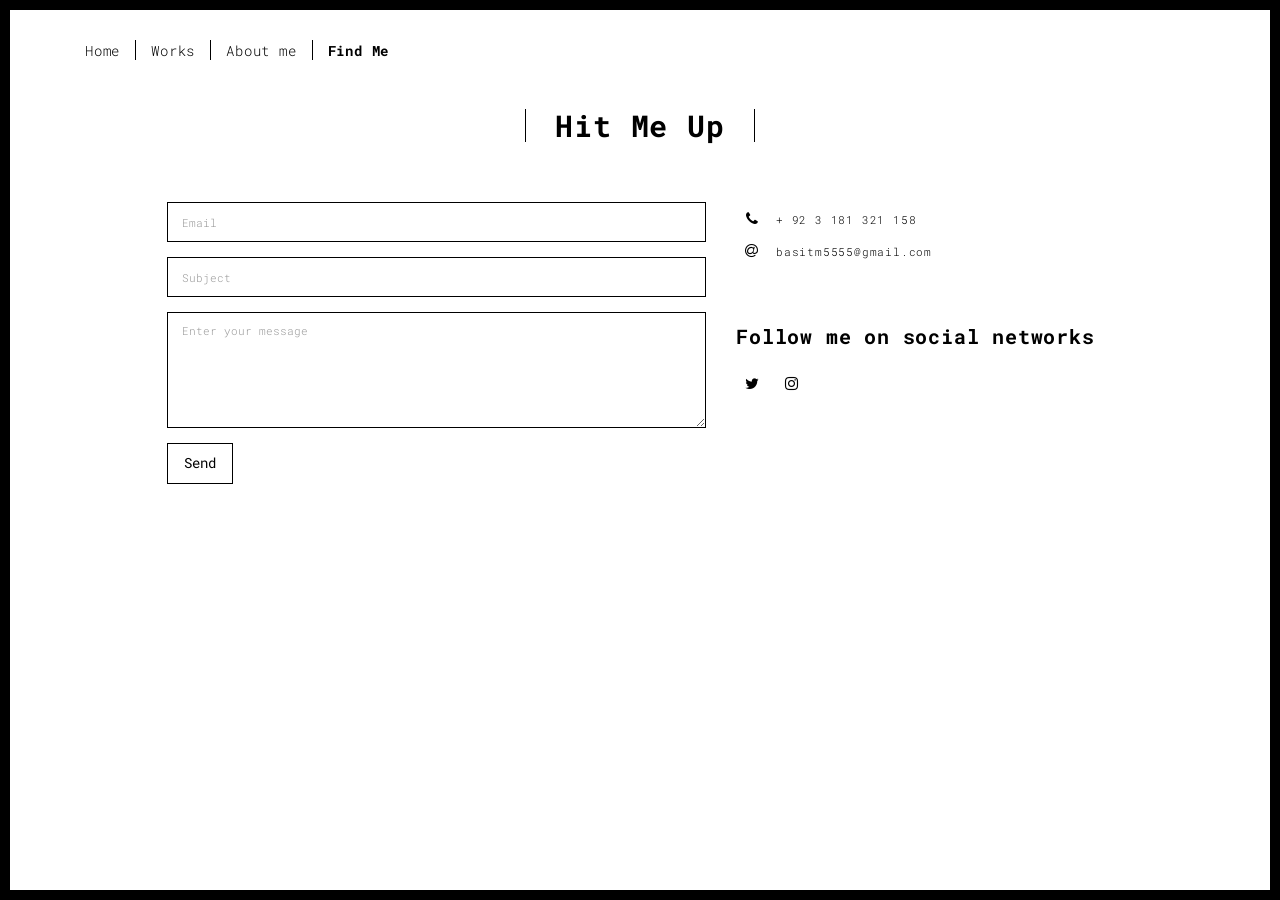
<file: contact.html>
<!DOCTYPE html>
<html lang="en">

<head>
  <meta charset="UTF-8">
  <meta content="IE=edge" http-equiv="X-UA-Compatible">
  <meta content="width=device-width,initial-scale=1" name="viewport">
  <meta content="description" name="description">
  <meta name="google" content="notranslate" />
  <meta content="Mashup templates have been developped by Orson.io team" name="author">

  <!-- Disable tap highlight on IE -->
  <meta name="msapplication-tap-highlight" content="no">

  <link rel="apple-touch-icon" sizes="180x180" href="./assets/apple-icon-180x180.png">
  <link href="./assets/favicon.ico" rel="icon">

  <title>Find Me!</title>

<link href="./main.3f6952e4.css" rel="stylesheet"></head>

<body class="">
<div id="site-border-left"></div>
<div id="site-border-right"></div>
<div id="site-border-top"></div>
<div id="site-border-bottom"></div>
 <!-- Add your content of header -->
<header>
  <nav class="navbar  navbar-fixed-top navbar-default">
    <div class="container">
        <button type="button" class="navbar-toggle collapsed" data-toggle="collapse" data-target="#navbar-collapse" aria-expanded="false">
          <span class="sr-only">Toggle navigation</span>
          <span class="icon-bar"></span>
          <span class="icon-bar"></span>
          <span class="icon-bar"></span>
        </button>

      <div class="collapse navbar-collapse" id="navbar-collapse">
        <ul class="nav navbar-nav ">
          <li><a href="./index.html" title=""> Home</a></li>
<li><a href="./works.html" title="">Works</a></li>
          <li><a href="./about.html" title=""> About me</a></li>
          <li><a href="./contact.html" title=""> Find Me</a></li>
        </ul>


      </div>
    </div>
  </nav>
</header>

<div class="section-container">
    <div class="container">
      <div class="row">
        <div class="col-xs-12">
          <div class="section-container-spacer text-center">
            <h1 class="h2">Hit Me Up</h1>
          </div>

          <div class="row">
            <div class="col-md-10 col-md-offset-1">
               <form action="" class="reveal-content">
                  <div class="row">
                    <div class="col-md-7">
                      <div class="form-group">
                        <input type="email" class="form-control" id="email" placeholder="Email">
                      </div>
                      <div class="form-group">
                        <input type="text" class="form-control" id="subject" placeholder="Subject">
                      </div>
                      <div class="form-group">
                        <textarea class="form-control" rows="5" placeholder="Enter your message"></textarea>
                      </div>
                      <button type="submit" class="btn btn-default btn-lg">Send</button>
                    </div>
                    <div class="col-md-5 address-container">
                      <ul class="list-unstyled">
                        <li>
                          <span class="fa-icon">
                            <i class="fa fa-phone" aria-hidden="true"></i>
                          </span>
                          + 92 3 181 321 158
                        </li>
                        <li>
                          <span class="fa-icon">
                            <i class="fa fa-at" aria-hidden="true"></i>
                          </span>
                          basitm5555@gmail.com
                        </li>
                        <li>
                          <span class="fa-icon">

                      </ul>
                      <h3>Follow me on social networks</h3>
                      <a href="https://twitter.com/basit192" title="" class="fa-icon">
                        <i class="fa fa-twitter"></i>
                      </a>
                      <a href="https://www.instagram.com/basit_t1/" title="" class="fa-icon">
                          <i class="fa fa-instagram"></i>
                      </a>


                    </div>
                  </div>
                </form>
            </div>

          </div>

       </div>
      </div>
    </div>
  </div>


<footer class="footer-container text-center">
  <div class="container">
    <div class="row">

    </div>
  </div>
</footer>

<script>
  document.addEventListener("DOMContentLoaded", function (event) {
     navActivePage();
  });
</script>

<!-- Google Analytics: change UA-XXXXX-X to be your site's ID

<script>
  (function (i, s, o, g, r, a, m) {
    i['GoogleAnalyticsObject'] = r; i[r] = i[r] || function () {
      (i[r].q = i[r].q || []).push(arguments)
    }, i[r].l = 1 * new Date(); a = s.createElement(o),
      m = s.getElementsByTagName(o)[0]; a.async = 1; a.src = g; m.parentNode.insertBefore(a, m)
  })(window, document, 'script', '//www.google-analytics.com/analytics.js', 'ga');
  ga('create', 'UA-XXXXX-X', 'auto');
  ga('send', 'pageview');
</script>

--> <script type="text/javascript" src="./main.70a66962.js"></script></body>

</html>
</file>
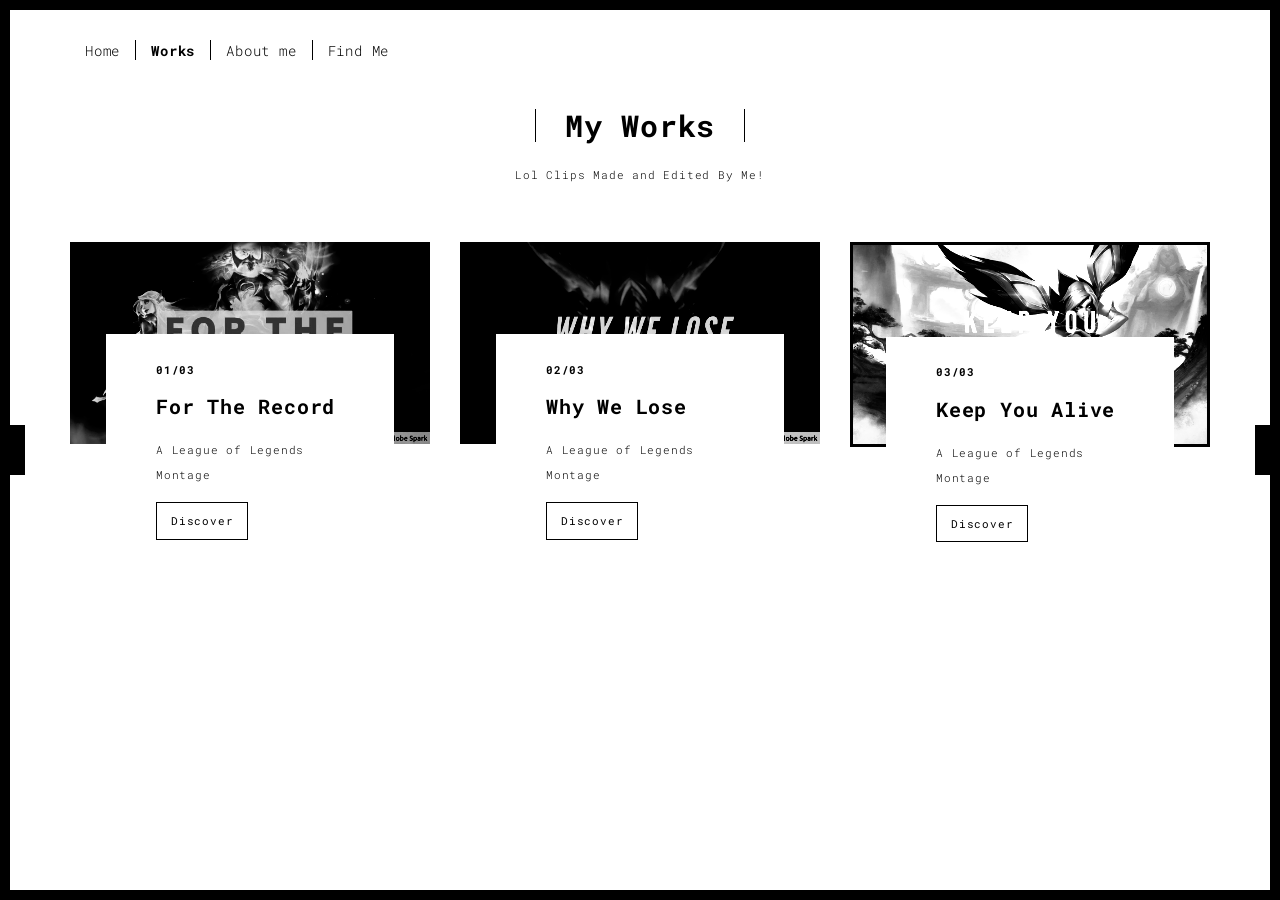
<file: works.html>
<!DOCTYPE html>
<html lang="en">

<head>
  <meta charset="UTF-8">
  <meta content="IE=edge" http-equiv="X-UA-Compatible">
  <meta content="width=device-width,initial-scale=1" name="viewport">
  <meta content="description" name="description">
  <meta name="google" content="notranslate" />
  <meta content="Mashup templates have been developped by Orson.io team" name="author">

  <!-- Disable tap highlight on IE -->
  <meta name="msapplication-tap-highlight" content="no">

  <link rel="apple-touch-icon" sizes="180x180" href="./assets/apple-icon-180x180.png">
  <link href="./assets/favicon.ico" rel="icon">

  <title>Works</title>

<link href="./main.3f6952e4.css" rel="stylesheet"></head>

<body class="">
<div id="site-border-left"></div>
<div id="site-border-right"></div>
<div id="site-border-top"></div>
<div id="site-border-bottom"></div>
 <!-- Add your content of header -->
<header>
  <nav class="navbar  navbar-fixed-top navbar-default">
    <div class="container">
        <button type="button" class="navbar-toggle collapsed" data-toggle="collapse" data-target="#navbar-collapse" aria-expanded="false">
          <span class="sr-only">Toggle navigation</span>
          <span class="icon-bar"></span>
          <span class="icon-bar"></span>
          <span class="icon-bar"></span>
        </button>

      <div class="collapse navbar-collapse" id="navbar-collapse">
        <ul class="nav navbar-nav ">
          <li><a href="./index.html" title=""> Home</a></li>
<li><a href="./works.html" title="">Works</a></li>
          <li><a href="./about.html" title=""> About me</a></li>
          <li><a href="./contact.html" title=""> Find Me</a></li>
        </ul>


      </div>
    </div>
  </nav>
</header>

<div class="section-container">
  <div class="container">
    <div class="row">

      <div class="col-sm-8 col-sm-offset-2 section-container-spacer">
        <div class="text-center">
          <h1 class="h2">My Works</h1>
          <p>Lol Clips Made and Edited By Me!</p>
        </div>
      </div>

      <div class="col-md-12">

      <div id="myCarousel" class="carousel slide projects-carousel">
        <!-- Carousel items -->
        <div class="carousel-inner">
            <div class="item active">
                <div class="row">
                    <div class="col-sm-4">

                      <a href="./work.html" title="" class="black-image-project-hover">
                        <img src="./assets/images/work01-hover.jpg" alt="" class="img-responsive">
                      </a>
                      <div class="card-container card-container-lg">
                        <h4>01/03</h4>
                        <h3>For The Record</h3>
                        <p>A League of Legends Montage</p>
                        <a href="https://youtu.be/PFK9s2kZ-eg" title="" class="btn btn-default">Discover</a>
                      </div>
                    </div>
                    <div class="col-sm-4">
                      <a href="./work.html" title="" class="black-image-project-hover">
                        <img src="./assets/images/work02-hover.jpg" alt="" class="img-responsive">
                      </a>
                      <div class="card-container card-container-lg">
                        <h4>02/03</h4>
                        <h3>Why We Lose</h3>
                          <p>A League of Legends Montage</p>
                        <a href="https://youtu.be/19kN2tudwDg" title="" class="btn btn-default">Discover</a>
                      </div>
                    </div>
                    <div class="col-sm-4">
                      <a href="./work.html" title="" class="black-image-project-hover">
                        <img src="./assets/images/work03-hover.jpg" alt="" class="img-responsive">
                      </a>
                      <div class="card-container card-container-lg">
                        <h4>03/03</h4>
                        <h3>Keep You Alive</h3>
                          <p>A League of Legends Montage</p>
                        <a href="https://youtu.be/DVcgDGG4G9w" title="" class="btn btn-default">Discover</a>
                      </div>
                    </div>

                </div>
                <!--/row-->
            </div>
            <!--/item-->

                    </div>

                </div>
                <!--/row-->
            </div>

            <!--/item-->
        </div>
        <!--/carousel-inner-->
        <a class="left carousel-control" href="#myCarousel" data-slide="prev">‹</a>

        <a class="right carousel-control" href="#myCarousel" data-slide="next">›</a>
     </div>



    <!--/myCarousel-->
    </div>



    </div>
  </div>
</div>


<footer class="footer-container text-center">
  <div class="container">
    <div class="row">

    </div>
  </div>
</footer>

<script>
  document.addEventListener("DOMContentLoaded", function (event) {
     navActivePage();
  });
</script>

<!-- Google Analytics: change UA-XXXXX-X to be your site's ID

<script>
  (function (i, s, o, g, r, a, m) {
    i['GoogleAnalyticsObject'] = r; i[r] = i[r] || function () {
      (i[r].q = i[r].q || []).push(arguments)
    }, i[r].l = 1 * new Date(); a = s.createElement(o),
      m = s.getElementsByTagName(o)[0]; a.async = 1; a.src = g; m.parentNode.insertBefore(a, m)
  })(window, document, 'script', '//www.google-analytics.com/analytics.js', 'ga');
  ga('create', 'UA-XXXXX-X', 'auto');
  ga('send', 'pageview');
</script>

--> <script type="text/javascript" src="./main.70a66962.js"></script></body>

</html>
</file>
<file: main.3f6952e4.css>
@import url(https://fonts.googleapis.com/css?family=Roboto:900|Roboto+Mono:300,400,700);@import url(https://maxcdn.bootstrapcdn.com/font-awesome/4.7.0/css/font-awesome.min.css);/*!
 * Bootstrap v3.3.7 (http://getbootstrap.com)
 * Copyright 2011-2016 Twitter, Inc.
 * Licensed under MIT (https://github.com/twbs/bootstrap/blob/master/LICENSE)
 */
/*! normalize.css v3.0.3 | MIT License | github.com/necolas/normalize.css */html{font-family:sans-serif;-ms-text-size-adjust:100%;-webkit-text-size-adjust:100%}body{margin:0}article,aside,details,figcaption,figure,footer,header,hgroup,main,menu,nav,section,summary{display:block}audio,canvas,progress,video{display:inline-block;vertical-align:baseline}audio:not([controls]){display:none;height:0}[hidden],template{display:none}a{background-color:transparent}a:active,a:hover{outline:0}abbr[title]{border-bottom:1px dotted}b,strong{font-weight:700}dfn{font-style:italic}h1{font-size:2em;margin:.67em 0}mark{background:#ff0;color:#000}small{font-size:80%}sub,sup{font-size:75%;line-height:0;position:relative;vertical-align:baseline}sup{top:-.5em}sub{bottom:-.25em}img{border:0}svg:not(:root){overflow:hidden}figure{margin:1em 40px}hr{box-sizing:content-box;height:0}pre{overflow:auto}code,kbd,pre,samp{font-family:monospace,monospace;font-size:1em}button,input,optgroup,select,textarea{color:inherit;font:inherit;margin:0}button{overflow:visible}button,select{text-transform:none}button,html input[type=button],input[type=reset],input[type=submit]{-webkit-appearance:button;cursor:pointer}button[disabled],html input[disabled]{cursor:default}button::-moz-focus-inner,input::-moz-focus-inner{border:0;padding:0}input{line-height:normal}input[type=checkbox],input[type=radio]{box-sizing:border-box;padding:0}input[type=number]::-webkit-inner-spin-button,input[type=number]::-webkit-outer-spin-button{height:auto}input[type=search]{-webkit-appearance:textfield;box-sizing:content-box}input[type=search]::-webkit-search-cancel-button,input[type=search]::-webkit-search-decoration{-webkit-appearance:none}fieldset{border:1px solid silver;margin:0 2px;padding:.35em .625em .75em}textarea{overflow:auto}optgroup{font-weight:700}table{border-collapse:collapse;border-spacing:0}td,th{padding:0}

/*! Source: https://github.com/h5bp/html5-boilerplate/blob/master/src/css/main.css */@media print{*,:after,:before{background:transparent!important;color:#000!important;box-shadow:none!important;text-shadow:none!important}a,a:visited{text-decoration:underline}a[href]:after{content:" (" attr(href) ")"}abbr[title]:after{content:" (" attr(title) ")"}a[href^="#"]:after,a[href^="javascript:"]:after{content:""}blockquote,pre{border:1px solid #999;page-break-inside:avoid}thead{display:table-header-group}img,tr{page-break-inside:avoid}img{max-width:100%!important}h2,h3,p{orphans:3;widows:3}h2,h3{page-break-after:avoid}.navbar{display:none}.btn>.caret,.dropup>.btn>.caret{border-top-color:#000!important}.label{border:1px solid #000}.table{border-collapse:collapse!important}.table td,.table th{background-color:#fff!important}.table-bordered td,.table-bordered th{border:1px solid #ddd!important}}*,:after,:before{-webkit-box-sizing:border-box;-moz-box-sizing:border-box;box-sizing:border-box}html{font-size:10px;-webkit-tap-highlight-color:transparent}body{font-family:Roboto Mono,Helvetica,Arial,sans-serif;font-size:11px;line-height:1.78;color:#000;background-color:#fff}button,input,select,textarea{font-family:inherit;font-size:inherit;line-height:inherit}a{color:#001aff;text-decoration:none}a:focus,a:hover{color:#0012b3;text-decoration:underline}a:focus{outline:5px auto -webkit-focus-ring-color;outline-offset:-2px}figure{margin:0}img{vertical-align:middle}.img-responsive{display:block;max-width:100%;height:auto}.img-rounded{border-radius:0}.img-thumbnail{padding:4px;line-height:1.78;background-color:#fff;border:1px solid #ddd;border-radius:0;-webkit-transition:all .2s ease-in-out;-o-transition:all .2s ease-in-out;transition:all .2s ease-in-out;display:inline-block;max-width:100%;height:auto}.img-circle{border-radius:50%}hr{margin-top:19px;margin-bottom:19px;border:0;border-top:1px solid #eee}.sr-only{position:absolute;width:1px;height:1px;margin:-1px;padding:0;overflow:hidden;clip:rect(0,0,0,0);border:0}.sr-only-focusable:active,.sr-only-focusable:focus{position:static;width:auto;height:auto;margin:0;overflow:visible;clip:auto}[role=button]{cursor:pointer}.h1,.h2,.h3,.h4,.h5,.h6,h1,h2,h3,h4,h5,h6{font-family:Roboto Mono,Helvetica,Arial,sans-serif;font-weight:700;line-height:1.1;color:#000}.h1 .small,.h1 small,.h2 .small,.h2 small,.h3 .small,.h3 small,.h4 .small,.h4 small,.h5 .small,.h5 small,.h6 .small,.h6 small,h1 .small,h1 small,h2 .small,h2 small,h3 .small,h3 small,h4 .small,h4 small,h5 .small,h5 small,h6 .small,h6 small{font-weight:400;line-height:1;color:#777}.h1,.h2,.h3,h1,h2,h3{margin-top:19px;margin-bottom:9.5px}.h1 .small,.h1 small,.h2 .small,.h2 small,.h3 .small,.h3 small,h1 .small,h1 small,h2 .small,h2 small,h3 .small,h3 small{font-size:65%}.h4,.h5,.h6,h4,h5,h6{margin-top:9.5px;margin-bottom:9.5px}.h4 .small,.h4 small,.h5 .small,.h5 small,.h6 .small,.h6 small,h4 .small,h4 small,h5 .small,h5 small,h6 .small,h6 small{font-size:75%}.h1,h1{font-size:70px}.h2,h2{font-size:30px}.h3,h3{font-size:20px}.h4,.h5,h4,h5{font-size:11px}.h6,h6{font-size:10px}p{margin:0 0 9.5px}.lead{margin-bottom:19px;font-size:12px;font-weight:300;line-height:1.4}@media (min-width:768px){.lead{font-size:16.5px}}.small,small{font-size:90%}.mark,mark{background-color:#fcf8e3;padding:.2em}.text-left{text-align:left}.text-right{text-align:right}.text-center{text-align:center}.text-justify{text-align:justify}.text-nowrap{white-space:nowrap}.text-lowercase{text-transform:lowercase}.initialism,.text-uppercase{text-transform:uppercase}.text-capitalize{text-transform:capitalize}.text-muted{color:#777}.text-primary{color:#001aff}a.text-primary:focus,a.text-primary:hover{color:#0015cc}.text-success{color:#fff}a.text-success:focus,a.text-success:hover{color:#e6e6e6}.text-info{color:#31708f}a.text-info:focus,a.text-info:hover{color:#245269}.text-warning{color:#8a6d3b}a.text-warning:focus,a.text-warning:hover{color:#66512c}.text-danger{color:#fff}a.text-danger:focus,a.text-danger:hover{color:#e6e6e6}.bg-primary{color:#fff;background-color:#001aff}a.bg-primary:focus,a.bg-primary:hover{background-color:#0015cc}.bg-success,a.bg-success:focus,a.bg-success:hover{background-color:#000}.bg-info{background-color:#d9edf7}a.bg-info:focus,a.bg-info:hover{background-color:#afd9ee}.bg-warning{background-color:#fcf8e3}a.bg-warning:focus,a.bg-warning:hover{background-color:#f7ecb5}.bg-danger{background-color:red}a.bg-danger:focus,a.bg-danger:hover{background-color:#c00}.page-header{padding-bottom:8.5px;margin:38px 0 19px;border-bottom:1px solid #eee}ol,ul{margin-top:0;margin-bottom:9.5px}ol ol,ol ul,ul ol,ul ul{margin-bottom:0}.list-inline,.list-unstyled{padding-left:0;list-style:none}.list-inline{margin-left:-5px}.list-inline>li{display:inline-block;padding-left:5px;padding-right:5px}dl{margin-top:0;margin-bottom:19px}dd,dt{line-height:1.78}dt{font-weight:700}dd{margin-left:0}.dl-horizontal dd:after,.dl-horizontal dd:before{content:" ";display:table}.dl-horizontal dd:after{clear:both}@media (min-width:768px){.dl-horizontal dt{float:left;width:160px;clear:left;text-align:right;overflow:hidden;text-overflow:ellipsis;white-space:nowrap}.dl-horizontal dd{margin-left:180px}}abbr[data-original-title],abbr[title]{cursor:help;border-bottom:1px dotted #777}.initialism{font-size:90%}blockquote{padding:9.5px 19px;margin:0 0 19px;font-size:13.75px;border-left:5px solid #eee}blockquote ol:last-child,blockquote p:last-child,blockquote ul:last-child{margin-bottom:0}blockquote .small,blockquote footer,blockquote small{display:block;font-size:80%;line-height:1.78;color:#777}blockquote .small:before,blockquote footer:before,blockquote small:before{content:"\2014   \A0"}.blockquote-reverse,blockquote.pull-right{padding-right:15px;padding-left:0;border-right:5px solid #eee;border-left:0;text-align:right}.blockquote-reverse .small:before,.blockquote-reverse footer:before,.blockquote-reverse small:before,blockquote.pull-right .small:before,blockquote.pull-right footer:before,blockquote.pull-right small:before{content:""}.blockquote-reverse .small:after,.blockquote-reverse footer:after,.blockquote-reverse small:after,blockquote.pull-right .small:after,blockquote.pull-right footer:after,blockquote.pull-right small:after{content:"\A0   \2014"}address{margin-bottom:19px;font-style:normal;line-height:1.78}code,kbd,pre,samp{font-family:Menlo,Monaco,Consolas,Courier New,monospace}code{color:#c7254e;background-color:#f9f2f4}code,kbd{padding:2px 4px;font-size:90%;border-radius:0}kbd{color:#fff;background-color:#333;box-shadow:inset 0 -1px 0 rgba(0,0,0,.25)}kbd kbd{padding:0;font-size:100%;font-weight:700;box-shadow:none}pre{display:block;padding:9px;margin:0 0 9.5px;font-size:10px;line-height:1.78;word-break:break-all;word-wrap:break-word;color:#333;background-color:#f5f5f5;border:1px solid #ccc;border-radius:0}pre code{padding:0;font-size:inherit;color:inherit;white-space:pre-wrap;background-color:transparent;border-radius:0}.pre-scrollable{max-height:340px;overflow-y:scroll}.container{margin-right:auto;margin-left:auto;padding-left:15px;padding-right:15px}.container:after,.container:before{content:" ";display:table}.container:after{clear:both}@media (min-width:768px){.container{width:750px}}@media (min-width:992px){.container{width:970px}}@media (min-width:1200px){.container{width:1170px}}.container-fluid{margin-right:auto;margin-left:auto;padding-left:15px;padding-right:15px}.container-fluid:after,.container-fluid:before{content:" ";display:table}.container-fluid:after{clear:both}.row{margin-left:-15px;margin-right:-15px}.row:after,.row:before{content:" ";display:table}.row:after{clear:both}.col-lg-1,.col-lg-2,.col-lg-3,.col-lg-4,.col-lg-5,.col-lg-6,.col-lg-7,.col-lg-8,.col-lg-9,.col-lg-10,.col-lg-11,.col-lg-12,.col-md-1,.col-md-2,.col-md-3,.col-md-4,.col-md-5,.col-md-6,.col-md-7,.col-md-8,.col-md-9,.col-md-10,.col-md-11,.col-md-12,.col-sm-1,.col-sm-2,.col-sm-3,.col-sm-4,.col-sm-5,.col-sm-6,.col-sm-7,.col-sm-8,.col-sm-9,.col-sm-10,.col-sm-11,.col-sm-12,.col-xs-1,.col-xs-2,.col-xs-3,.col-xs-4,.col-xs-5,.col-xs-6,.col-xs-7,.col-xs-8,.col-xs-9,.col-xs-10,.col-xs-11,.col-xs-12{position:relative;min-height:1px;padding-left:15px;padding-right:15px}.col-xs-1,.col-xs-2,.col-xs-3,.col-xs-4,.col-xs-5,.col-xs-6,.col-xs-7,.col-xs-8,.col-xs-9,.col-xs-10,.col-xs-11,.col-xs-12{float:left}.col-xs-1{width:8.33333%}.col-xs-2{width:16.66667%}.col-xs-3{width:25%}.col-xs-4{width:33.33333%}.col-xs-5{width:41.66667%}.col-xs-6{width:50%}.col-xs-7{width:58.33333%}.col-xs-8{width:66.66667%}.col-xs-9{width:75%}.col-xs-10{width:83.33333%}.col-xs-11{width:91.66667%}.col-xs-12{width:100%}.col-xs-pull-0{right:auto}.col-xs-pull-1{right:8.33333%}.col-xs-pull-2{right:16.66667%}.col-xs-pull-3{right:25%}.col-xs-pull-4{right:33.33333%}.col-xs-pull-5{right:41.66667%}.col-xs-pull-6{right:50%}.col-xs-pull-7{right:58.33333%}.col-xs-pull-8{right:66.66667%}.col-xs-pull-9{right:75%}.col-xs-pull-10{right:83.33333%}.col-xs-pull-11{right:91.66667%}.col-xs-pull-12{right:100%}.col-xs-push-0{left:auto}.col-xs-push-1{left:8.33333%}.col-xs-push-2{left:16.66667%}.col-xs-push-3{left:25%}.col-xs-push-4{left:33.33333%}.col-xs-push-5{left:41.66667%}.col-xs-push-6{left:50%}.col-xs-push-7{left:58.33333%}.col-xs-push-8{left:66.66667%}.col-xs-push-9{left:75%}.col-xs-push-10{left:83.33333%}.col-xs-push-11{left:91.66667%}.col-xs-push-12{left:100%}.col-xs-offset-0{margin-left:0}.col-xs-offset-1{margin-left:8.33333%}.col-xs-offset-2{margin-left:16.66667%}.col-xs-offset-3{margin-left:25%}.col-xs-offset-4{margin-left:33.33333%}.col-xs-offset-5{margin-left:41.66667%}.col-xs-offset-6{margin-left:50%}.col-xs-offset-7{margin-left:58.33333%}.col-xs-offset-8{margin-left:66.66667%}.col-xs-offset-9{margin-left:75%}.col-xs-offset-10{margin-left:83.33333%}.col-xs-offset-11{margin-left:91.66667%}.col-xs-offset-12{margin-left:100%}@media (min-width:768px){.col-sm-1,.col-sm-2,.col-sm-3,.col-sm-4,.col-sm-5,.col-sm-6,.col-sm-7,.col-sm-8,.col-sm-9,.col-sm-10,.col-sm-11,.col-sm-12{float:left}.col-sm-1{width:8.33333%}.col-sm-2{width:16.66667%}.col-sm-3{width:25%}.col-sm-4{width:33.33333%}.col-sm-5{width:41.66667%}.col-sm-6{width:50%}.col-sm-7{width:58.33333%}.col-sm-8{width:66.66667%}.col-sm-9{width:75%}.col-sm-10{width:83.33333%}.col-sm-11{width:91.66667%}.col-sm-12{width:100%}.col-sm-pull-0{right:auto}.col-sm-pull-1{right:8.33333%}.col-sm-pull-2{right:16.66667%}.col-sm-pull-3{right:25%}.col-sm-pull-4{right:33.33333%}.col-sm-pull-5{right:41.66667%}.col-sm-pull-6{right:50%}.col-sm-pull-7{right:58.33333%}.col-sm-pull-8{right:66.66667%}.col-sm-pull-9{right:75%}.col-sm-pull-10{right:83.33333%}.col-sm-pull-11{right:91.66667%}.col-sm-pull-12{right:100%}.col-sm-push-0{left:auto}.col-sm-push-1{left:8.33333%}.col-sm-push-2{left:16.66667%}.col-sm-push-3{left:25%}.col-sm-push-4{left:33.33333%}.col-sm-push-5{left:41.66667%}.col-sm-push-6{left:50%}.col-sm-push-7{left:58.33333%}.col-sm-push-8{left:66.66667%}.col-sm-push-9{left:75%}.col-sm-push-10{left:83.33333%}.col-sm-push-11{left:91.66667%}.col-sm-push-12{left:100%}.col-sm-offset-0{margin-left:0}.col-sm-offset-1{margin-left:8.33333%}.col-sm-offset-2{margin-left:16.66667%}.col-sm-offset-3{margin-left:25%}.col-sm-offset-4{margin-left:33.33333%}.col-sm-offset-5{margin-left:41.66667%}.col-sm-offset-6{margin-left:50%}.col-sm-offset-7{margin-left:58.33333%}.col-sm-offset-8{margin-left:66.66667%}.col-sm-offset-9{margin-left:75%}.col-sm-offset-10{margin-left:83.33333%}.col-sm-offset-11{margin-left:91.66667%}.col-sm-offset-12{margin-left:100%}}@media (min-width:992px){.col-md-1,.col-md-2,.col-md-3,.col-md-4,.col-md-5,.col-md-6,.col-md-7,.col-md-8,.col-md-9,.col-md-10,.col-md-11,.col-md-12{float:left}.col-md-1{width:8.33333%}.col-md-2{width:16.66667%}.col-md-3{width:25%}.col-md-4{width:33.33333%}.col-md-5{width:41.66667%}.col-md-6{width:50%}.col-md-7{width:58.33333%}.col-md-8{width:66.66667%}.col-md-9{width:75%}.col-md-10{width:83.33333%}.col-md-11{width:91.66667%}.col-md-12{width:100%}.col-md-pull-0{right:auto}.col-md-pull-1{right:8.33333%}.col-md-pull-2{right:16.66667%}.col-md-pull-3{right:25%}.col-md-pull-4{right:33.33333%}.col-md-pull-5{right:41.66667%}.col-md-pull-6{right:50%}.col-md-pull-7{right:58.33333%}.col-md-pull-8{right:66.66667%}.col-md-pull-9{right:75%}.col-md-pull-10{right:83.33333%}.col-md-pull-11{right:91.66667%}.col-md-pull-12{right:100%}.col-md-push-0{left:auto}.col-md-push-1{left:8.33333%}.col-md-push-2{left:16.66667%}.col-md-push-3{left:25%}.col-md-push-4{left:33.33333%}.col-md-push-5{left:41.66667%}.col-md-push-6{left:50%}.col-md-push-7{left:58.33333%}.col-md-push-8{left:66.66667%}.col-md-push-9{left:75%}.col-md-push-10{left:83.33333%}.col-md-push-11{left:91.66667%}.col-md-push-12{left:100%}.col-md-offset-0{margin-left:0}.col-md-offset-1{margin-left:8.33333%}.col-md-offset-2{margin-left:16.66667%}.col-md-offset-3{margin-left:25%}.col-md-offset-4{margin-left:33.33333%}.col-md-offset-5{margin-left:41.66667%}.col-md-offset-6{margin-left:50%}.col-md-offset-7{margin-left:58.33333%}.col-md-offset-8{margin-left:66.66667%}.col-md-offset-9{margin-left:75%}.col-md-offset-10{margin-left:83.33333%}.col-md-offset-11{margin-left:91.66667%}.col-md-offset-12{margin-left:100%}}@media (min-width:1200px){.col-lg-1,.col-lg-2,.col-lg-3,.col-lg-4,.col-lg-5,.col-lg-6,.col-lg-7,.col-lg-8,.col-lg-9,.col-lg-10,.col-lg-11,.col-lg-12{float:left}.col-lg-1{width:8.33333%}.col-lg-2{width:16.66667%}.col-lg-3{width:25%}.col-lg-4{width:33.33333%}.col-lg-5{width:41.66667%}.col-lg-6{width:50%}.col-lg-7{width:58.33333%}.col-lg-8{width:66.66667%}.col-lg-9{width:75%}.col-lg-10{width:83.33333%}.col-lg-11{width:91.66667%}.col-lg-12{width:100%}.col-lg-pull-0{right:auto}.col-lg-pull-1{right:8.33333%}.col-lg-pull-2{right:16.66667%}.col-lg-pull-3{right:25%}.col-lg-pull-4{right:33.33333%}.col-lg-pull-5{right:41.66667%}.col-lg-pull-6{right:50%}.col-lg-pull-7{right:58.33333%}.col-lg-pull-8{right:66.66667%}.col-lg-pull-9{right:75%}.col-lg-pull-10{right:83.33333%}.col-lg-pull-11{right:91.66667%}.col-lg-pull-12{right:100%}.col-lg-push-0{left:auto}.col-lg-push-1{left:8.33333%}.col-lg-push-2{left:16.66667%}.col-lg-push-3{left:25%}.col-lg-push-4{left:33.33333%}.col-lg-push-5{left:41.66667%}.col-lg-push-6{left:50%}.col-lg-push-7{left:58.33333%}.col-lg-push-8{left:66.66667%}.col-lg-push-9{left:75%}.col-lg-push-10{left:83.33333%}.col-lg-push-11{left:91.66667%}.col-lg-push-12{left:100%}.col-lg-offset-0{margin-left:0}.col-lg-offset-1{margin-left:8.33333%}.col-lg-offset-2{margin-left:16.66667%}.col-lg-offset-3{margin-left:25%}.col-lg-offset-4{margin-left:33.33333%}.col-lg-offset-5{margin-left:41.66667%}.col-lg-offset-6{margin-left:50%}.col-lg-offset-7{margin-left:58.33333%}.col-lg-offset-8{margin-left:66.66667%}.col-lg-offset-9{margin-left:75%}.col-lg-offset-10{margin-left:83.33333%}.col-lg-offset-11{margin-left:91.66667%}.col-lg-offset-12{margin-left:100%}}table{background-color:transparent}caption{padding-top:8px;padding-bottom:8px;color:#777}caption,th{text-align:left}.table{width:100%;max-width:100%;margin-bottom:19px}.table>tbody>tr>td,.table>tbody>tr>th,.table>tfoot>tr>td,.table>tfoot>tr>th,.table>thead>tr>td,.table>thead>tr>th{padding:8px;line-height:1.78;vertical-align:top;border-top:1px solid #ddd}.table>thead>tr>th{vertical-align:bottom;border-bottom:2px solid #ddd}.table>caption+thead>tr:first-child>td,.table>caption+thead>tr:first-child>th,.table>colgroup+thead>tr:first-child>td,.table>colgroup+thead>tr:first-child>th,.table>thead:first-child>tr:first-child>td,.table>thead:first-child>tr:first-child>th{border-top:0}.table>tbody+tbody{border-top:2px solid #ddd}.table .table{background-color:#fff}.table-condensed>tbody>tr>td,.table-condensed>tbody>tr>th,.table-condensed>tfoot>tr>td,.table-condensed>tfoot>tr>th,.table-condensed>thead>tr>td,.table-condensed>thead>tr>th{padding:5px}.table-bordered,.table-bordered>tbody>tr>td,.table-bordered>tbody>tr>th,.table-bordered>tfoot>tr>td,.table-bordered>tfoot>tr>th,.table-bordered>thead>tr>td,.table-bordered>thead>tr>th{border:1px solid #ddd}.table-bordered>thead>tr>td,.table-bordered>thead>tr>th{border-bottom-width:2px}.table-striped>tbody>tr:nth-of-type(odd){background-color:#f9f9f9}.table-hover>tbody>tr:hover{background-color:#f5f5f5}table col[class*=col-]{position:static;float:none;display:table-column}table td[class*=col-],table th[class*=col-]{position:static;float:none;display:table-cell}.table>tbody>tr.active>td,.table>tbody>tr.active>th,.table>tbody>tr>td.active,.table>tbody>tr>th.active,.table>tfoot>tr.active>td,.table>tfoot>tr.active>th,.table>tfoot>tr>td.active,.table>tfoot>tr>th.active,.table>thead>tr.active>td,.table>thead>tr.active>th,.table>thead>tr>td.active,.table>thead>tr>th.active{background-color:#f5f5f5}.table-hover>tbody>tr.active:hover>td,.table-hover>tbody>tr.active:hover>th,.table-hover>tbody>tr:hover>.active,.table-hover>tbody>tr>td.active:hover,.table-hover>tbody>tr>th.active:hover{background-color:#e8e8e8}.table-hover>tbody>tr.success:hover>td,.table-hover>tbody>tr.success:hover>th,.table-hover>tbody>tr:hover>.success,.table-hover>tbody>tr>td.success:hover,.table-hover>tbody>tr>th.success:hover,.table>tbody>tr.success>td,.table>tbody>tr.success>th,.table>tbody>tr>td.success,.table>tbody>tr>th.success,.table>tfoot>tr.success>td,.table>tfoot>tr.success>th,.table>tfoot>tr>td.success,.table>tfoot>tr>th.success,.table>thead>tr.success>td,.table>thead>tr.success>th,.table>thead>tr>td.success,.table>thead>tr>th.success{background-color:#000}.table>tbody>tr.info>td,.table>tbody>tr.info>th,.table>tbody>tr>td.info,.table>tbody>tr>th.info,.table>tfoot>tr.info>td,.table>tfoot>tr.info>th,.table>tfoot>tr>td.info,.table>tfoot>tr>th.info,.table>thead>tr.info>td,.table>thead>tr.info>th,.table>thead>tr>td.info,.table>thead>tr>th.info{background-color:#d9edf7}.table-hover>tbody>tr.info:hover>td,.table-hover>tbody>tr.info:hover>th,.table-hover>tbody>tr:hover>.info,.table-hover>tbody>tr>td.info:hover,.table-hover>tbody>tr>th.info:hover{background-color:#c4e3f3}.table>tbody>tr.warning>td,.table>tbody>tr.warning>th,.table>tbody>tr>td.warning,.table>tbody>tr>th.warning,.table>tfoot>tr.warning>td,.table>tfoot>tr.warning>th,.table>tfoot>tr>td.warning,.table>tfoot>tr>th.warning,.table>thead>tr.warning>td,.table>thead>tr.warning>th,.table>thead>tr>td.warning,.table>thead>tr>th.warning{background-color:#fcf8e3}.table-hover>tbody>tr.warning:hover>td,.table-hover>tbody>tr.warning:hover>th,.table-hover>tbody>tr:hover>.warning,.table-hover>tbody>tr>td.warning:hover,.table-hover>tbody>tr>th.warning:hover{background-color:#faf2cc}.table>tbody>tr.danger>td,.table>tbody>tr.danger>th,.table>tbody>tr>td.danger,.table>tbody>tr>th.danger,.table>tfoot>tr.danger>td,.table>tfoot>tr.danger>th,.table>tfoot>tr>td.danger,.table>tfoot>tr>th.danger,.table>thead>tr.danger>td,.table>thead>tr.danger>th,.table>thead>tr>td.danger,.table>thead>tr>th.danger{background-color:red}.table-hover>tbody>tr.danger:hover>td,.table-hover>tbody>tr.danger:hover>th,.table-hover>tbody>tr:hover>.danger,.table-hover>tbody>tr>td.danger:hover,.table-hover>tbody>tr>th.danger:hover{background-color:#e60000}.table-responsive{overflow-x:auto;min-height:.01%}@media screen and (max-width:767px){.table-responsive{width:100%;margin-bottom:14.25px;overflow-y:hidden;-ms-overflow-style:-ms-autohiding-scrollbar;border:1px solid #ddd}.table-responsive>.table{margin-bottom:0}.table-responsive>.table>tbody>tr>td,.table-responsive>.table>tbody>tr>th,.table-responsive>.table>tfoot>tr>td,.table-responsive>.table>tfoot>tr>th,.table-responsive>.table>thead>tr>td,.table-responsive>.table>thead>tr>th{white-space:nowrap}.table-responsive>.table-bordered{border:0}.table-responsive>.table-bordered>tbody>tr>td:first-child,.table-responsive>.table-bordered>tbody>tr>th:first-child,.table-responsive>.table-bordered>tfoot>tr>td:first-child,.table-responsive>.table-bordered>tfoot>tr>th:first-child,.table-responsive>.table-bordered>thead>tr>td:first-child,.table-responsive>.table-bordered>thead>tr>th:first-child{border-left:0}.table-responsive>.table-bordered>tbody>tr>td:last-child,.table-responsive>.table-bordered>tbody>tr>th:last-child,.table-responsive>.table-bordered>tfoot>tr>td:last-child,.table-responsive>.table-bordered>tfoot>tr>th:last-child,.table-responsive>.table-bordered>thead>tr>td:last-child,.table-responsive>.table-bordered>thead>tr>th:last-child{border-right:0}.table-responsive>.table-bordered>tbody>tr:last-child>td,.table-responsive>.table-bordered>tbody>tr:last-child>th,.table-responsive>.table-bordered>tfoot>tr:last-child>td,.table-responsive>.table-bordered>tfoot>tr:last-child>th{border-bottom:0}}fieldset{margin:0;min-width:0}fieldset,legend{padding:0;border:0}legend{display:block;width:100%;margin-bottom:19px;font-size:16.5px;line-height:inherit;color:#333;border-bottom:1px solid #e5e5e5}label{display:inline-block;max-width:100%;margin-bottom:5px;font-weight:700}input[type=search]{-webkit-box-sizing:border-box;-moz-box-sizing:border-box;box-sizing:border-box}input[type=checkbox],input[type=radio]{margin:4px 0 0;margin-top:1px\9;line-height:normal}input[type=file]{display:block}input[type=range]{display:block;width:100%}select[multiple],select[size]{height:auto}input[type=checkbox]:focus,input[type=file]:focus,input[type=radio]:focus{outline:5px auto -webkit-focus-ring-color;outline-offset:-2px}output{padding-top:9px}.form-control,output{display:block;font-size:11px;line-height:1.78;color:#555}.form-control{width:100%;height:40px;padding:8px 14px;background-color:#fff;background-image:none;border:1px solid #000;border-radius:0;-webkit-box-shadow:inset 0 1px 1px rgba(0,0,0,.075);box-shadow:inset 0 1px 1px rgba(0,0,0,.075);-webkit-transition:border-color .15s ease-in-out,box-shadow .15s ease-in-out;-o-transition:border-color ease-in-out .15s,box-shadow ease-in-out .15s;transition:border-color .15s ease-in-out,box-shadow .15s ease-in-out}.form-control:focus{border-color:#66afe9;-webkit-box-shadow:inset 0 1px 1px rgba(0,0,0,.075),0 0 8px rgba(102,175,233,.6);box-shadow:inset 0 1px 1px rgba(0,0,0,.075),0 0 8px rgba(102,175,233,.6)}.form-control::-moz-placeholder{color:#999;opacity:1}.form-control:-ms-input-placeholder{color:#999}.form-control::-webkit-input-placeholder{color:#999}.form-control::-ms-expand{border:0;background-color:transparent}.form-control[disabled],.form-control[readonly],fieldset[disabled] .form-control{background-color:#eee;opacity:1}.form-control[disabled],fieldset[disabled] .form-control{cursor:not-allowed}textarea.form-control{height:auto}input[type=search]{-webkit-appearance:none}@media screen and (-webkit-min-device-pixel-ratio:0){input[type=date].form-control,input[type=datetime-local].form-control,input[type=month].form-control,input[type=time].form-control{line-height:40px}.input-group-sm>.input-group-btn>input[type=date].btn,.input-group-sm>.input-group-btn>input[type=datetime-local].btn,.input-group-sm>.input-group-btn>input[type=month].btn,.input-group-sm>.input-group-btn>input[type=time].btn,.input-group-sm>input[type=date].form-control,.input-group-sm>input[type=date].input-group-addon,.input-group-sm>input[type=datetime-local].form-control,.input-group-sm>input[type=datetime-local].input-group-addon,.input-group-sm>input[type=month].form-control,.input-group-sm>input[type=month].input-group-addon,.input-group-sm>input[type=time].form-control,.input-group-sm>input[type=time].input-group-addon,.input-group-sm input[type=date],.input-group-sm input[type=datetime-local],.input-group-sm input[type=month],.input-group-sm input[type=time],input[type=date].input-sm,input[type=datetime-local].input-sm,input[type=month].input-sm,input[type=time].input-sm{line-height:27px}.input-group-lg>.input-group-btn>input[type=date].btn,.input-group-lg>.input-group-btn>input[type=datetime-local].btn,.input-group-lg>.input-group-btn>input[type=month].btn,.input-group-lg>.input-group-btn>input[type=time].btn,.input-group-lg>input[type=date].form-control,.input-group-lg>input[type=date].input-group-addon,.input-group-lg>input[type=datetime-local].form-control,.input-group-lg>input[type=datetime-local].input-group-addon,.input-group-lg>input[type=month].form-control,.input-group-lg>input[type=month].input-group-addon,.input-group-lg>input[type=time].form-control,.input-group-lg>input[type=time].input-group-addon,.input-group-lg input[type=date],.input-group-lg input[type=datetime-local],.input-group-lg input[type=month],.input-group-lg input[type=time],input[type=date].input-lg,input[type=datetime-local].input-lg,input[type=month].input-lg,input[type=time].input-lg{line-height:41px}}.form-group{margin-bottom:15px}.checkbox,.radio{position:relative;display:block;margin-top:10px;margin-bottom:10px}.checkbox label,.radio label{min-height:19px;padding-left:20px;margin-bottom:0;font-weight:400;cursor:pointer}.checkbox-inline input[type=checkbox],.checkbox input[type=checkbox],.radio-inline input[type=radio],.radio input[type=radio]{position:absolute;margin-left:-20px;margin-top:4px\9}.checkbox+.checkbox,.radio+.radio{margin-top:-5px}.checkbox-inline,.radio-inline{position:relative;display:inline-block;padding-left:20px;margin-bottom:0;vertical-align:middle;font-weight:400;cursor:pointer}.checkbox-inline+.checkbox-inline,.radio-inline+.radio-inline{margin-top:0;margin-left:10px}.checkbox-inline.disabled,.checkbox.disabled label,.radio-inline.disabled,.radio.disabled label,fieldset[disabled] .checkbox-inline,fieldset[disabled] .checkbox label,fieldset[disabled] .radio-inline,fieldset[disabled] .radio label,fieldset[disabled] input[type=checkbox],fieldset[disabled] input[type=radio],input[type=checkbox].disabled,input[type=checkbox][disabled],input[type=radio].disabled,input[type=radio][disabled]{cursor:not-allowed}.form-control-static{padding-top:9px;padding-bottom:9px;margin-bottom:0;min-height:30px}.form-control-static.input-lg,.form-control-static.input-sm,.input-group-lg>.form-control-static.form-control,.input-group-lg>.form-control-static.input-group-addon,.input-group-lg>.input-group-btn>.form-control-static.btn,.input-group-sm>.form-control-static.form-control,.input-group-sm>.form-control-static.input-group-addon,.input-group-sm>.input-group-btn>.form-control-static.btn{padding-left:0;padding-right:0}.input-group-sm>.form-control,.input-group-sm>.input-group-addon,.input-group-sm>.input-group-btn>.btn,.input-sm{height:27px;padding:5px 10px;font-size:10px;line-height:1.5;border-radius:0}.input-group-sm>.input-group-btn>select.btn,.input-group-sm>select.form-control,.input-group-sm>select.input-group-addon,select.input-sm{height:27px;line-height:27px}.input-group-sm>.input-group-btn>select[multiple].btn,.input-group-sm>.input-group-btn>textarea.btn,.input-group-sm>select[multiple].form-control,.input-group-sm>select[multiple].input-group-addon,.input-group-sm>textarea.form-control,.input-group-sm>textarea.input-group-addon,select[multiple].input-sm,textarea.input-sm{height:auto}.form-group-sm .form-control{height:27px;padding:5px 10px;font-size:10px;line-height:1.5;border-radius:0}.form-group-sm select.form-control{height:27px;line-height:27px}.form-group-sm select[multiple].form-control,.form-group-sm textarea.form-control{height:auto}.form-group-sm .form-control-static{height:27px;min-height:29px;padding:6px 10px;font-size:10px;line-height:1.5}.input-group-lg>.form-control,.input-group-lg>.input-group-addon,.input-group-lg>.input-group-btn>.btn,.input-lg{height:41px;padding:10px 16px;font-size:14px;line-height:1.33333;border-radius:0}.input-group-lg>.input-group-btn>select.btn,.input-group-lg>select.form-control,.input-group-lg>select.input-group-addon,select.input-lg{height:41px;line-height:41px}.input-group-lg>.input-group-btn>select[multiple].btn,.input-group-lg>.input-group-btn>textarea.btn,.input-group-lg>select[multiple].form-control,.input-group-lg>select[multiple].input-group-addon,.input-group-lg>textarea.form-control,.input-group-lg>textarea.input-group-addon,select[multiple].input-lg,textarea.input-lg{height:auto}.form-group-lg .form-control{height:41px;padding:10px 16px;font-size:14px;line-height:1.33333;border-radius:0}.form-group-lg select.form-control{height:41px;line-height:41px}.form-group-lg select[multiple].form-control,.form-group-lg textarea.form-control{height:auto}.form-group-lg .form-control-static{height:41px;min-height:33px;padding:11px 16px;font-size:14px;line-height:1.33333}.has-feedback{position:relative}.has-feedback .form-control{padding-right:50px}.form-control-feedback{position:absolute;top:0;right:0;z-index:2;display:block;width:40px;height:40px;line-height:40px;text-align:center;pointer-events:none}.form-group-lg .form-control+.form-control-feedback,.input-group-lg+.form-control-feedback,.input-group-lg>.form-control+.form-control-feedback,.input-group-lg>.input-group-addon+.form-control-feedback,.input-group-lg>.input-group-btn>.btn+.form-control-feedback,.input-lg+.form-control-feedback{width:41px;height:41px;line-height:41px}.form-group-sm .form-control+.form-control-feedback,.input-group-sm+.form-control-feedback,.input-group-sm>.form-control+.form-control-feedback,.input-group-sm>.input-group-addon+.form-control-feedback,.input-group-sm>.input-group-btn>.btn+.form-control-feedback,.input-sm+.form-control-feedback{width:27px;height:27px;line-height:27px}.has-success .checkbox,.has-success .checkbox-inline,.has-success.checkbox-inline label,.has-success.checkbox label,.has-success .control-label,.has-success .help-block,.has-success .radio,.has-success .radio-inline,.has-success.radio-inline label,.has-success.radio label{color:#fff}.has-success .form-control{border-color:#fff;-webkit-box-shadow:inset 0 1px 1px rgba(0,0,0,.075);box-shadow:inset 0 1px 1px rgba(0,0,0,.075)}.has-success .form-control:focus{border-color:#e6e6e6;-webkit-box-shadow:inset 0 1px 1px rgba(0,0,0,.075),0 0 6px #fff;box-shadow:inset 0 1px 1px rgba(0,0,0,.075),0 0 6px #fff}.has-success .input-group-addon{color:#fff;border-color:#fff;background-color:#000}.has-success .form-control-feedback{color:#fff}.has-warning .checkbox,.has-warning .checkbox-inline,.has-warning.checkbox-inline label,.has-warning.checkbox label,.has-warning .control-label,.has-warning .help-block,.has-warning .radio,.has-warning .radio-inline,.has-warning.radio-inline label,.has-warning.radio label{color:#8a6d3b}.has-warning .form-control{border-color:#8a6d3b;-webkit-box-shadow:inset 0 1px 1px rgba(0,0,0,.075);box-shadow:inset 0 1px 1px rgba(0,0,0,.075)}.has-warning .form-control:focus{border-color:#66512c;-webkit-box-shadow:inset 0 1px 1px rgba(0,0,0,.075),0 0 6px #c0a16b;box-shadow:inset 0 1px 1px rgba(0,0,0,.075),0 0 6px #c0a16b}.has-warning .input-group-addon{color:#8a6d3b;border-color:#8a6d3b;background-color:#fcf8e3}.has-warning .form-control-feedback{color:#8a6d3b}.has-error .checkbox,.has-error .checkbox-inline,.has-error.checkbox-inline label,.has-error.checkbox label,.has-error .control-label,.has-error .help-block,.has-error .radio,.has-error .radio-inline,.has-error.radio-inline label,.has-error.radio label{color:#fff}.has-error .form-control{border-color:#fff;-webkit-box-shadow:inset 0 1px 1px rgba(0,0,0,.075);box-shadow:inset 0 1px 1px rgba(0,0,0,.075)}.has-error .form-control:focus{border-color:#e6e6e6;-webkit-box-shadow:inset 0 1px 1px rgba(0,0,0,.075),0 0 6px #fff;box-shadow:inset 0 1px 1px rgba(0,0,0,.075),0 0 6px #fff}.has-error .input-group-addon{color:#fff;border-color:#fff;background-color:red}.has-error .form-control-feedback{color:#fff}.has-feedback label~.form-control-feedback{top:24px}.has-feedback label.sr-only~.form-control-feedback{top:0}.help-block{display:block;margin-top:5px;margin-bottom:10px;color:#404040}@media (min-width:768px){.form-inline .form-group{display:inline-block;margin-bottom:0;vertical-align:middle}.form-inline .form-control{display:inline-block;width:auto;vertical-align:middle}.form-inline .form-control-static{display:inline-block}.form-inline .input-group{display:inline-table;vertical-align:middle}.form-inline .input-group .form-control,.form-inline .input-group .input-group-addon,.form-inline .input-group .input-group-btn{width:auto}.form-inline .input-group>.form-control{width:100%}.form-inline .control-label{margin-bottom:0;vertical-align:middle}.form-inline .checkbox,.form-inline .radio{display:inline-block;margin-top:0;margin-bottom:0;vertical-align:middle}.form-inline .checkbox label,.form-inline .radio label{padding-left:0}.form-inline .checkbox input[type=checkbox],.form-inline .radio input[type=radio]{position:relative;margin-left:0}.form-inline .has-feedback .form-control-feedback{top:0}}.form-horizontal .checkbox,.form-horizontal .checkbox-inline,.form-horizontal .radio,.form-horizontal .radio-inline{margin-top:0;margin-bottom:0;padding-top:9px}.form-horizontal .checkbox,.form-horizontal .radio{min-height:28px}.form-horizontal .form-group{margin-left:-15px;margin-right:-15px}.form-horizontal .form-group:after,.form-horizontal .form-group:before{content:" ";display:table}.form-horizontal .form-group:after{clear:both}@media (min-width:768px){.form-horizontal .control-label{text-align:right;margin-bottom:0;padding-top:9px}}.form-horizontal .has-feedback .form-control-feedback{right:15px}@media (min-width:768px){.form-horizontal .form-group-lg .control-label{padding-top:11px;font-size:14px}}@media (min-width:768px){.form-horizontal .form-group-sm .control-label{padding-top:6px;font-size:10px}}.btn{display:inline-block;margin-bottom:0;font-weight:400;text-align:center;vertical-align:middle;touch-action:manipulation;cursor:pointer;background-image:none;border:1px solid transparent;white-space:nowrap;padding:8px 14px;font-size:11px;line-height:1.78;border-radius:0;-webkit-user-select:none;-moz-user-select:none;-ms-user-select:none;user-select:none}.btn.active.focus,.btn.active:focus,.btn.focus,.btn:active.focus,.btn:active:focus,.btn:focus{outline:5px auto -webkit-focus-ring-color;outline-offset:-2px}.btn.focus,.btn:focus,.btn:hover{color:#000;text-decoration:none}.btn.active,.btn:active{outline:0;background-image:none;-webkit-box-shadow:inset 0 3px 5px rgba(0,0,0,.125);box-shadow:inset 0 3px 5px rgba(0,0,0,.125)}.btn.disabled,.btn[disabled],fieldset[disabled] .btn{cursor:not-allowed;opacity:.65;filter:alpha(opacity=65);-webkit-box-shadow:none;box-shadow:none}a.btn.disabled,fieldset[disabled] a.btn{pointer-events:none}.btn-default,.btn-default.active,.btn-default.active.focus,.btn-default.active:focus,.btn-default.active:hover,.btn-default.focus,.btn-default:active,.btn-default:active.focus,.btn-default:active:focus,.btn-default:active:hover,.btn-default:focus,.btn-default:hover,.open>.btn-default.dropdown-toggle,.open>.btn-default.dropdown-toggle.focus,.open>.btn-default.dropdown-toggle:focus,.open>.btn-default.dropdown-toggle:hover{color:#000;background-color:transparent;border-color:#000}.btn-default.active,.btn-default:active,.open>.btn-default.dropdown-toggle{background-image:none}.btn-default.disabled.focus,.btn-default.disabled:focus,.btn-default.disabled:hover,.btn-default[disabled].focus,.btn-default[disabled]:focus,.btn-default[disabled]:hover,fieldset[disabled] .btn-default.focus,fieldset[disabled] .btn-default:focus,fieldset[disabled] .btn-default:hover{background-color:transparent;border-color:#000}.btn-default .badge{color:transparent;background-color:#000}.btn-primary{color:#001aff;background-color:transparent;border-color:#001aff}.btn-primary.focus,.btn-primary:focus{color:#001aff;background-color:transparent;border-color:#000d80}.btn-primary.active,.btn-primary:active,.btn-primary:hover,.open>.btn-primary.dropdown-toggle{color:#001aff;background-color:transparent;border-color:#0014c2}.btn-primary.active.focus,.btn-primary.active:focus,.btn-primary.active:hover,.btn-primary:active.focus,.btn-primary:active:focus,.btn-primary:active:hover,.open>.btn-primary.dropdown-toggle.focus,.open>.btn-primary.dropdown-toggle:focus,.open>.btn-primary.dropdown-toggle:hover{color:#001aff;background-color:transparent;border-color:#000d80}.btn-primary.active,.btn-primary:active,.open>.btn-primary.dropdown-toggle{background-image:none}.btn-primary.disabled.focus,.btn-primary.disabled:focus,.btn-primary.disabled:hover,.btn-primary[disabled].focus,.btn-primary[disabled]:focus,.btn-primary[disabled]:hover,fieldset[disabled] .btn-primary.focus,fieldset[disabled] .btn-primary:focus,fieldset[disabled] .btn-primary:hover{background-color:transparent;border-color:#001aff}.btn-primary .badge{color:transparent;background-color:#001aff}.btn-success{color:#5cb85c;background-color:transparent;border-color:#5cb85c}.btn-success.focus,.btn-success:focus{color:#5cb85c;background-color:transparent;border-color:#2d672d}.btn-success.active,.btn-success:active,.btn-success:hover,.open>.btn-success.dropdown-toggle{color:#5cb85c;background-color:transparent;border-color:#419641}.btn-success.active.focus,.btn-success.active:focus,.btn-success.active:hover,.btn-success:active.focus,.btn-success:active:focus,.btn-success:active:hover,.open>.btn-success.dropdown-toggle.focus,.open>.btn-success.dropdown-toggle:focus,.open>.btn-success.dropdown-toggle:hover{color:#5cb85c;background-color:transparent;border-color:#2d672d}.btn-success.active,.btn-success:active,.open>.btn-success.dropdown-toggle{background-image:none}.btn-success.disabled.focus,.btn-success.disabled:focus,.btn-success.disabled:hover,.btn-success[disabled].focus,.btn-success[disabled]:focus,.btn-success[disabled]:hover,fieldset[disabled] .btn-success.focus,fieldset[disabled] .btn-success:focus,fieldset[disabled] .btn-success:hover{background-color:transparent;border-color:#5cb85c}.btn-success .badge{color:transparent;background-color:#5cb85c}.btn-info{border-color:#5bc0de}.btn-info,.btn-info.focus,.btn-info:focus{color:#5bc0de;background-color:transparent}.btn-info.focus,.btn-info:focus{border-color:#1f7e9a}.btn-info.active,.btn-info:active,.btn-info:hover,.open>.btn-info.dropdown-toggle{color:#5bc0de;background-color:transparent;border-color:#2aabd2}.btn-info.active.focus,.btn-info.active:focus,.btn-info.active:hover,.btn-info:active.focus,.btn-info:active:focus,.btn-info:active:hover,.open>.btn-info.dropdown-toggle.focus,.open>.btn-info.dropdown-toggle:focus,.open>.btn-info.dropdown-toggle:hover{color:#5bc0de;background-color:transparent;border-color:#1f7e9a}.btn-info.active,.btn-info:active,.open>.btn-info.dropdown-toggle{background-image:none}.btn-info.disabled.focus,.btn-info.disabled:focus,.btn-info.disabled:hover,.btn-info[disabled].focus,.btn-info[disabled]:focus,.btn-info[disabled]:hover,fieldset[disabled] .btn-info.focus,fieldset[disabled] .btn-info:focus,fieldset[disabled] .btn-info:hover{background-color:transparent;border-color:#5bc0de}.btn-info .badge{color:transparent;background-color:#5bc0de}.btn-warning{color:#f0ad4e;background-color:transparent;border-color:#f0ad4e}.btn-warning.focus,.btn-warning:focus{color:#f0ad4e;background-color:transparent;border-color:#b06d0f}.btn-warning.active,.btn-warning:active,.btn-warning:hover,.open>.btn-warning.dropdown-toggle{color:#f0ad4e;background-color:transparent;border-color:#eb9316}.btn-warning.active.focus,.btn-warning.active:focus,.btn-warning.active:hover,.btn-warning:active.focus,.btn-warning:active:focus,.btn-warning:active:hover,.open>.btn-warning.dropdown-toggle.focus,.open>.btn-warning.dropdown-toggle:focus,.open>.btn-warning.dropdown-toggle:hover{color:#f0ad4e;background-color:transparent;border-color:#b06d0f}.btn-warning.active,.btn-warning:active,.open>.btn-warning.dropdown-toggle{background-image:none}.btn-warning.disabled.focus,.btn-warning.disabled:focus,.btn-warning.disabled:hover,.btn-warning[disabled].focus,.btn-warning[disabled]:focus,.btn-warning[disabled]:hover,fieldset[disabled] .btn-warning.focus,fieldset[disabled] .btn-warning:focus,fieldset[disabled] .btn-warning:hover{background-color:transparent;border-color:#f0ad4e}.btn-warning .badge{color:transparent;background-color:#f0ad4e}.btn-danger{color:#d9534f;background-color:transparent;border-color:#d9534f}.btn-danger.focus,.btn-danger:focus{color:#d9534f;background-color:transparent;border-color:#8b211e}.btn-danger.active,.btn-danger:active,.btn-danger:hover,.open>.btn-danger.dropdown-toggle{color:#d9534f;background-color:transparent;border-color:#c12e2a}.btn-danger.active.focus,.btn-danger.active:focus,.btn-danger.active:hover,.btn-danger:active.focus,.btn-danger:active:focus,.btn-danger:active:hover,.open>.btn-danger.dropdown-toggle.focus,.open>.btn-danger.dropdown-toggle:focus,.open>.btn-danger.dropdown-toggle:hover{color:#d9534f;background-color:transparent;border-color:#8b211e}.btn-danger.active,.btn-danger:active,.open>.btn-danger.dropdown-toggle{background-image:none}.btn-danger.disabled.focus,.btn-danger.disabled:focus,.btn-danger.disabled:hover,.btn-danger[disabled].focus,.btn-danger[disabled]:focus,.btn-danger[disabled]:hover,fieldset[disabled] .btn-danger.focus,fieldset[disabled] .btn-danger:focus,fieldset[disabled] .btn-danger:hover{background-color:transparent;border-color:#d9534f}.btn-danger .badge{color:transparent;background-color:#d9534f}.btn-link{color:#001aff;font-weight:400;border-radius:0}.btn-link,.btn-link.active,.btn-link:active,.btn-link[disabled],fieldset[disabled] .btn-link{background-color:transparent;-webkit-box-shadow:none;box-shadow:none}.btn-link,.btn-link:active,.btn-link:focus,.btn-link:hover{border-color:transparent}.btn-link:focus,.btn-link:hover{color:#0012b3;text-decoration:underline;background-color:transparent}.btn-link[disabled]:focus,.btn-link[disabled]:hover,fieldset[disabled] .btn-link:focus,fieldset[disabled] .btn-link:hover{color:#777;text-decoration:none}.btn-group-lg>.btn,.btn-lg{padding:10px 16px;font-size:14px;line-height:1.33333;border-radius:0}.btn-group-sm>.btn,.btn-sm{padding:5px 10px;font-size:10px;line-height:1.5;border-radius:0}.btn-group-xs>.btn,.btn-xs{padding:1px 5px;font-size:10px;line-height:1.5;border-radius:0}.btn-block{display:block;width:100%}.btn-block+.btn-block{margin-top:5px}input[type=button].btn-block,input[type=reset].btn-block,input[type=submit].btn-block{width:100%}.fade{opacity:0;-webkit-transition:opacity .15s linear;-o-transition:opacity .15s linear;transition:opacity .15s linear}.fade.in{opacity:1}.collapse{display:none}.collapse.in{display:block}tr.collapse.in{display:table-row}tbody.collapse.in{display:table-row-group}.collapsing{position:relative;height:0;overflow:hidden;-webkit-transition-property:height,visibility;transition-property:height,visibility;-webkit-transition-duration:.35s;transition-duration:.35s;-webkit-transition-timing-function:ease;transition-timing-function:ease}.caret{display:inline-block;width:0;height:0;margin-left:2px;vertical-align:middle;border-top:4px dashed;border-top:4px solid\9;border-right:4px solid transparent;border-left:4px solid transparent}.dropdown,.dropup{position:relative}.dropdown-toggle:focus{outline:0}.dropdown-menu{position:absolute;top:100%;left:0;z-index:1000;display:none;float:left;min-width:160px;padding:5px 0;margin:2px 0 0;list-style:none;font-size:11px;text-align:left;background-color:#fff;border:1px solid #ccc;border:1px solid rgba(0,0,0,.15);border-radius:0;-webkit-box-shadow:0 6px 12px rgba(0,0,0,.175);box-shadow:0 6px 12px rgba(0,0,0,.175);background-clip:padding-box}.dropdown-menu.pull-right{right:0;left:auto}.dropdown-menu .divider{height:1px;margin:8.5px 0;overflow:hidden;background-color:#e5e5e5}.dropdown-menu>li>a{display:block;padding:3px 20px;clear:both;font-weight:400;line-height:1.78;color:#333;white-space:nowrap}.dropdown-menu>li>a:focus,.dropdown-menu>li>a:hover{text-decoration:none;color:#262626;background-color:#f5f5f5}.dropdown-menu>.active>a,.dropdown-menu>.active>a:focus,.dropdown-menu>.active>a:hover{color:#fff;text-decoration:none;outline:0;background-color:#001aff}.dropdown-menu>.disabled>a,.dropdown-menu>.disabled>a:focus,.dropdown-menu>.disabled>a:hover{color:#777}.dropdown-menu>.disabled>a:focus,.dropdown-menu>.disabled>a:hover{text-decoration:none;background-color:transparent;background-image:none;filter:progid:DXImageTransform.Microsoft.gradient(enabled = false);cursor:not-allowed}.open>.dropdown-menu{display:block}.open>a{outline:0}.dropdown-menu-right{left:auto;right:0}.dropdown-menu-left{left:0;right:auto}.dropdown-header{display:block;padding:3px 20px;font-size:10px;line-height:1.78;color:#777;white-space:nowrap}.dropdown-backdrop{position:fixed;left:0;right:0;bottom:0;top:0;z-index:990}.pull-right>.dropdown-menu{right:0;left:auto}.dropup .caret,.navbar-fixed-bottom .dropdown .caret{border-top:0;border-bottom:4px dashed;border-bottom:4px solid\9;content:""}.dropup .dropdown-menu,.navbar-fixed-bottom .dropdown .dropdown-menu{top:auto;bottom:100%;margin-bottom:2px}@media (min-width:768px){.navbar-right .dropdown-menu{right:0;left:auto}.navbar-right .dropdown-menu-left{left:0;right:auto}}.btn-group,.btn-group-vertical{position:relative;display:inline-block;vertical-align:middle}.btn-group-vertical>.btn,.btn-group>.btn{position:relative;float:left}.btn-group-vertical>.btn.active,.btn-group-vertical>.btn:active,.btn-group-vertical>.btn:focus,.btn-group-vertical>.btn:hover,.btn-group>.btn.active,.btn-group>.btn:active,.btn-group>.btn:focus,.btn-group>.btn:hover{z-index:2}.btn-group .btn+.btn,.btn-group .btn+.btn-group,.btn-group .btn-group+.btn,.btn-group .btn-group+.btn-group{margin-left:-1px}.btn-toolbar{margin-left:-5px}.btn-toolbar:after,.btn-toolbar:before{content:" ";display:table}.btn-toolbar:after{clear:both}.btn-toolbar .btn,.btn-toolbar .btn-group,.btn-toolbar .input-group{float:left}.btn-toolbar>.btn,.btn-toolbar>.btn-group,.btn-toolbar>.input-group{margin-left:5px}.btn-group>.btn:not(:first-child):not(:last-child):not(.dropdown-toggle){border-radius:0}.btn-group>.btn:first-child{margin-left:0}.btn-group>.btn:first-child:not(:last-child):not(.dropdown-toggle){border-bottom-right-radius:0;border-top-right-radius:0}.btn-group>.btn:last-child:not(:first-child),.btn-group>.dropdown-toggle:not(:first-child){border-bottom-left-radius:0;border-top-left-radius:0}.btn-group>.btn-group{float:left}.btn-group>.btn-group:not(:first-child):not(:last-child)>.btn{border-radius:0}.btn-group>.btn-group:first-child:not(:last-child)>.btn:last-child,.btn-group>.btn-group:first-child:not(:last-child)>.dropdown-toggle{border-bottom-right-radius:0;border-top-right-radius:0}.btn-group>.btn-group:last-child:not(:first-child)>.btn:first-child{border-bottom-left-radius:0;border-top-left-radius:0}.btn-group .dropdown-toggle:active,.btn-group.open .dropdown-toggle{outline:0}.btn-group>.btn+.dropdown-toggle{padding-left:8px;padding-right:8px}.btn-group-lg.btn-group>.btn+.dropdown-toggle,.btn-group>.btn-lg+.dropdown-toggle{padding-left:12px;padding-right:12px}.btn-group.open .dropdown-toggle{-webkit-box-shadow:inset 0 3px 5px rgba(0,0,0,.125);box-shadow:inset 0 3px 5px rgba(0,0,0,.125)}.btn-group.open .dropdown-toggle.btn-link{-webkit-box-shadow:none;box-shadow:none}.btn .caret{margin-left:0}.btn-group-lg>.btn .caret,.btn-lg .caret{border-width:5px 5px 0;border-bottom-width:0}.dropup .btn-group-lg>.btn .caret,.dropup .btn-lg .caret{border-width:0 5px 5px}.btn-group-vertical>.btn,.btn-group-vertical>.btn-group,.btn-group-vertical>.btn-group>.btn{display:block;float:none;width:100%;max-width:100%}.btn-group-vertical>.btn-group:after,.btn-group-vertical>.btn-group:before{content:" ";display:table}.btn-group-vertical>.btn-group:after{clear:both}.btn-group-vertical>.btn-group>.btn{float:none}.btn-group-vertical>.btn+.btn,.btn-group-vertical>.btn+.btn-group,.btn-group-vertical>.btn-group+.btn,.btn-group-vertical>.btn-group+.btn-group{margin-top:-1px;margin-left:0}.btn-group-vertical>.btn:not(:first-child):not(:last-child){border-radius:0}.btn-group-vertical>.btn:first-child:not(:last-child),.btn-group-vertical>.btn:last-child:not(:first-child){border-top-right-radius:0;border-top-left-radius:0;border-bottom-right-radius:0;border-bottom-left-radius:0}.btn-group-vertical>.btn-group:not(:first-child):not(:last-child)>.btn{border-radius:0}.btn-group-vertical>.btn-group:first-child:not(:last-child)>.btn:last-child,.btn-group-vertical>.btn-group:first-child:not(:last-child)>.dropdown-toggle{border-bottom-right-radius:0;border-bottom-left-radius:0}.btn-group-vertical>.btn-group:last-child:not(:first-child)>.btn:first-child{border-top-right-radius:0;border-top-left-radius:0}.btn-group-justified{display:table;width:100%;table-layout:fixed;border-collapse:separate}.btn-group-justified>.btn,.btn-group-justified>.btn-group{float:none;display:table-cell;width:1%}.btn-group-justified>.btn-group .btn{width:100%}.btn-group-justified>.btn-group .dropdown-menu{left:auto}[data-toggle=buttons]>.btn-group>.btn input[type=checkbox],[data-toggle=buttons]>.btn-group>.btn input[type=radio],[data-toggle=buttons]>.btn input[type=checkbox],[data-toggle=buttons]>.btn input[type=radio]{position:absolute;clip:rect(0,0,0,0);pointer-events:none}.input-group{position:relative;display:table;border-collapse:separate}.input-group[class*=col-]{float:none;padding-left:0;padding-right:0}.input-group .form-control{position:relative;z-index:2;float:left;width:100%;margin-bottom:0}.input-group .form-control:focus{z-index:3}.input-group-addon,.input-group-btn,.input-group .form-control{display:table-cell}.input-group-addon:not(:first-child):not(:last-child),.input-group-btn:not(:first-child):not(:last-child),.input-group .form-control:not(:first-child):not(:last-child){border-radius:0}.input-group-addon,.input-group-btn{width:1%;white-space:nowrap;vertical-align:middle}.input-group-addon{padding:8px 14px;font-size:11px;font-weight:400;line-height:1;color:#555;text-align:center;background-color:#eee;border:1px solid #000;border-radius:0}.input-group-addon.input-sm,.input-group-sm>.input-group-addon,.input-group-sm>.input-group-btn>.input-group-addon.btn{padding:5px 10px;font-size:10px;border-radius:0}.input-group-addon.input-lg,.input-group-lg>.input-group-addon,.input-group-lg>.input-group-btn>.input-group-addon.btn{padding:10px 16px;font-size:14px;border-radius:0}.input-group-addon input[type=checkbox],.input-group-addon input[type=radio]{margin-top:0}.input-group-addon:first-child,.input-group-btn:first-child>.btn,.input-group-btn:first-child>.btn-group>.btn,.input-group-btn:first-child>.dropdown-toggle,.input-group-btn:last-child>.btn-group:not(:last-child)>.btn,.input-group-btn:last-child>.btn:not(:last-child):not(.dropdown-toggle),.input-group .form-control:first-child{border-bottom-right-radius:0;border-top-right-radius:0}.input-group-addon:first-child{border-right:0}.input-group-addon:last-child,.input-group-btn:first-child>.btn-group:not(:first-child)>.btn,.input-group-btn:first-child>.btn:not(:first-child),.input-group-btn:last-child>.btn,.input-group-btn:last-child>.btn-group>.btn,.input-group-btn:last-child>.dropdown-toggle,.input-group .form-control:last-child{border-bottom-left-radius:0;border-top-left-radius:0}.input-group-addon:last-child{border-left:0}.input-group-btn{font-size:0;white-space:nowrap}.input-group-btn,.input-group-btn>.btn{position:relative}.input-group-btn>.btn+.btn{margin-left:-1px}.input-group-btn>.btn:active,.input-group-btn>.btn:focus,.input-group-btn>.btn:hover{z-index:2}.input-group-btn:first-child>.btn,.input-group-btn:first-child>.btn-group{margin-right:-1px}.input-group-btn:last-child>.btn,.input-group-btn:last-child>.btn-group{z-index:2;margin-left:-1px}.nav{margin-bottom:0;padding-left:0;list-style:none}.nav:after,.nav:before{content:" ";display:table}.nav:after{clear:both}.nav>li,.nav>li>a{position:relative;display:block}.nav>li>a{padding:10px 15px}.nav>li>a:focus,.nav>li>a:hover{text-decoration:none;background-color:transparent}.nav>li.disabled>a{color:#777}.nav>li.disabled>a:focus,.nav>li.disabled>a:hover{color:#777;text-decoration:none;background-color:transparent;cursor:not-allowed}.nav .open>a,.nav .open>a:focus,.nav .open>a:hover{background-color:transparent;border-color:#001aff}.nav .nav-divider{height:1px;margin:8.5px 0;overflow:hidden;background-color:#e5e5e5}.nav>li>a>img{max-width:none}.nav-tabs{border-bottom:1px solid #ddd}.nav-tabs>li{float:left;margin-bottom:-1px}.nav-tabs>li>a{margin-right:2px;line-height:1.78;border:1px solid transparent;border-radius:0 0 0 0}.nav-tabs>li>a:hover{border-color:#eee #eee #ddd}.nav-tabs>li.active>a,.nav-tabs>li.active>a:focus,.nav-tabs>li.active>a:hover{color:#555;background-color:#fff;border:1px solid #ddd;border-bottom-color:transparent;cursor:default}.nav-pills>li{float:left}.nav-pills>li>a{border-radius:0}.nav-pills>li+li{margin-left:2px}.nav-pills>li.active>a,.nav-pills>li.active>a:focus,.nav-pills>li.active>a:hover{color:#fff;background-color:#001aff}.nav-stacked>li{float:none}.nav-stacked>li+li{margin-top:2px;margin-left:0}.nav-justified,.nav-tabs.nav-justified{width:100%}.nav-justified>li,.nav-tabs.nav-justified>li{float:none}.nav-justified>li>a,.nav-tabs.nav-justified>li>a{text-align:center;margin-bottom:5px}.nav-justified>.dropdown .dropdown-menu{top:auto;left:auto}@media (min-width:768px){.nav-justified>li,.nav-tabs.nav-justified>li{display:table-cell;width:1%}.nav-justified>li>a,.nav-tabs.nav-justified>li>a{margin-bottom:0}}.nav-tabs-justified,.nav-tabs.nav-justified{border-bottom:0}.nav-tabs-justified>li>a,.nav-tabs.nav-justified>li>a{margin-right:0;border-radius:0}.nav-tabs-justified>.active>a,.nav-tabs-justified>.active>a:focus,.nav-tabs-justified>.active>a:hover,.nav-tabs.nav-justified>.active>a,.nav-tabs.nav-justified>.active>a:focus,.nav-tabs.nav-justified>.active>a:hover{border:1px solid #ddd}@media (min-width:768px){.nav-tabs-justified>li>a,.nav-tabs.nav-justified>li>a{border-bottom:1px solid #ddd;border-radius:0 0 0 0}.nav-tabs-justified>.active>a,.nav-tabs-justified>.active>a:focus,.nav-tabs-justified>.active>a:hover,.nav-tabs.nav-justified>.active>a,.nav-tabs.nav-justified>.active>a:focus,.nav-tabs.nav-justified>.active>a:hover{border-bottom-color:#fff}}.tab-content>.tab-pane{display:none}.tab-content>.active{display:block}.nav-tabs .dropdown-menu{margin-top:-1px;border-top-right-radius:0;border-top-left-radius:0}.navbar{position:relative;min-height:20px;margin-bottom:19px;border:1px solid transparent}.navbar:after,.navbar:before{content:" ";display:table}.navbar:after{clear:both}@media (min-width:768px){.navbar{border-radius:0}}.navbar-header:after,.navbar-header:before{content:" ";display:table}.navbar-header:after{clear:both}@media (min-width:768px){.navbar-header{float:left}}.navbar-collapse{overflow-x:visible;padding-right:15px;padding-left:15px;border-top:1px solid transparent;box-shadow:inset 0 1px 0 hsla(0,0%,100%,.1);-webkit-overflow-scrolling:touch}.navbar-collapse:after,.navbar-collapse:before{content:" ";display:table}.navbar-collapse:after{clear:both}.navbar-collapse.in{overflow-y:auto}@media (min-width:768px){.navbar-collapse{width:auto;border-top:0;box-shadow:none}.navbar-collapse.collapse{display:block!important;height:auto!important;padding-bottom:0;overflow:visible!important}.navbar-collapse.in{overflow-y:visible}.navbar-fixed-bottom .navbar-collapse,.navbar-fixed-top .navbar-collapse,.navbar-static-top .navbar-collapse{padding-left:0;padding-right:0}}.navbar-fixed-bottom .navbar-collapse,.navbar-fixed-top .navbar-collapse{max-height:340px}@media (max-device-width:480px) and (orientation:landscape){.navbar-fixed-bottom .navbar-collapse,.navbar-fixed-top .navbar-collapse{max-height:200px}}.container-fluid>.navbar-collapse,.container-fluid>.navbar-header,.container>.navbar-collapse,.container>.navbar-header{margin-right:-15px;margin-left:-15px}@media (min-width:768px){.container-fluid>.navbar-collapse,.container-fluid>.navbar-header,.container>.navbar-collapse,.container>.navbar-header{margin-right:0;margin-left:0}}.navbar-static-top{z-index:1000;border-width:0 0 1px}@media (min-width:768px){.navbar-static-top{border-radius:0}}.navbar-fixed-bottom,.navbar-fixed-top{position:fixed;right:0;left:0;z-index:1030}@media (min-width:768px){.navbar-fixed-bottom,.navbar-fixed-top{border-radius:0}}.navbar-fixed-top{top:0;border-width:0 0 1px}.navbar-fixed-bottom{bottom:0;margin-bottom:0;border-width:1px 0 0}.navbar-brand{float:left;padding:.5px 15px;font-size:14px;line-height:19px;height:20px}.navbar-brand:focus,.navbar-brand:hover{text-decoration:none}.navbar-brand>img{display:block}@media (min-width:768px){.navbar>.container-fluid .navbar-brand,.navbar>.container .navbar-brand{margin-left:-15px}}.navbar-toggle{position:relative;float:right;margin-right:15px;padding:9px 10px;margin-top:-7px;margin-bottom:-7px;background-color:transparent;background-image:none;border:1px solid transparent;border-radius:0}.navbar-toggle:focus{outline:0}.navbar-toggle .icon-bar{display:block;width:22px;height:2px;border-radius:1px}.navbar-toggle .icon-bar+.icon-bar{margin-top:4px}@media (min-width:768px){.navbar-toggle{display:none}}.navbar-nav{margin:.25px -15px}.navbar-nav>li>a{padding-top:10px;padding-bottom:10px;line-height:19px}@media (max-width:767px){.navbar-nav .open .dropdown-menu{position:static;float:none;width:auto;margin-top:0;background-color:transparent;border:0;box-shadow:none}.navbar-nav .open .dropdown-menu .dropdown-header,.navbar-nav .open .dropdown-menu>li>a{padding:5px 15px 5px 25px}.navbar-nav .open .dropdown-menu>li>a{line-height:19px}.navbar-nav .open .dropdown-menu>li>a:focus,.navbar-nav .open .dropdown-menu>li>a:hover{background-image:none}}@media (min-width:768px){.navbar-nav{float:left;margin:0}.navbar-nav>li{float:left}.navbar-nav>li>a{padding-top:.5px;padding-bottom:.5px}}.navbar-form{margin:-10px -15px;padding:10px 15px;border-top:1px solid transparent;border-bottom:1px solid transparent;-webkit-box-shadow:inset 0 1px 0 hsla(0,0%,100%,.1),0 1px 0 hsla(0,0%,100%,.1);box-shadow:inset 0 1px 0 hsla(0,0%,100%,.1),0 1px 0 hsla(0,0%,100%,.1)}@media (min-width:768px){.navbar-form .form-group{display:inline-block;margin-bottom:0;vertical-align:middle}.navbar-form .form-control{display:inline-block;width:auto;vertical-align:middle}.navbar-form .form-control-static{display:inline-block}.navbar-form .input-group{display:inline-table;vertical-align:middle}.navbar-form .input-group .form-control,.navbar-form .input-group .input-group-addon,.navbar-form .input-group .input-group-btn{width:auto}.navbar-form .input-group>.form-control{width:100%}.navbar-form .control-label{margin-bottom:0;vertical-align:middle}.navbar-form .checkbox,.navbar-form .radio{display:inline-block;margin-top:0;margin-bottom:0;vertical-align:middle}.navbar-form .checkbox label,.navbar-form .radio label{padding-left:0}.navbar-form .checkbox input[type=checkbox],.navbar-form .radio input[type=radio]{position:relative;margin-left:0}.navbar-form .has-feedback .form-control-feedback{top:0}}@media (max-width:767px){.navbar-form .form-group{margin-bottom:5px}.navbar-form .form-group:last-child{margin-bottom:0}}@media (min-width:768px){.navbar-form{width:auto;border:0;margin-left:0;margin-right:0;padding-top:0;padding-bottom:0;-webkit-box-shadow:none;box-shadow:none}}.navbar-nav>li>.dropdown-menu{margin-top:0;border-top-right-radius:0;border-top-left-radius:0}.navbar-fixed-bottom .navbar-nav>li>.dropdown-menu{margin-bottom:0;border-top-right-radius:0;border-top-left-radius:0;border-bottom-right-radius:0;border-bottom-left-radius:0}.navbar-btn{margin-top:-10px;margin-bottom:-10px}.btn-group-sm>.navbar-btn.btn,.navbar-btn.btn-sm{margin-top:-3.5px;margin-bottom:-3.5px}.btn-group-xs>.navbar-btn.btn,.navbar-btn.btn-xs{margin-top:-1px;margin-bottom:-1px}.navbar-text{margin-top:.5px;margin-bottom:.5px}@media (min-width:768px){.navbar-text{float:left;margin-left:15px;margin-right:15px}}@media (min-width:768px){.navbar-left{float:left!important}.navbar-right{float:right!important;margin-right:-15px}.navbar-right~.navbar-right{margin-right:0}}.navbar-default{background-color:#fff;border-color:transparent}.navbar-default .navbar-brand{color:#000}.navbar-default .navbar-brand:focus,.navbar-default .navbar-brand:hover{color:#000;background-color:transparent}.navbar-default .navbar-text{color:#777}.navbar-default .navbar-nav>li>a{color:#000}.navbar-default .navbar-nav>li>a:focus,.navbar-default .navbar-nav>li>a:hover{color:#333;background-color:transparent}.navbar-default .navbar-nav>.active>a,.navbar-default .navbar-nav>.active>a:focus,.navbar-default .navbar-nav>.active>a:hover{color:#555;background-color:transparent}.navbar-default .navbar-nav>.disabled>a,.navbar-default .navbar-nav>.disabled>a:focus,.navbar-default .navbar-nav>.disabled>a:hover{color:#ccc;background-color:transparent}.navbar-default .navbar-toggle{border-color:#ddd}.navbar-default .navbar-toggle:focus,.navbar-default .navbar-toggle:hover{background-color:#ddd}.navbar-default .navbar-toggle .icon-bar{background-color:#888}.navbar-default .navbar-collapse,.navbar-default .navbar-form{border-color:transparent}.navbar-default .navbar-nav>.open>a,.navbar-default .navbar-nav>.open>a:focus,.navbar-default .navbar-nav>.open>a:hover{background-color:transparent;color:#555}@media (max-width:767px){.navbar-default .navbar-nav .open .dropdown-menu>li>a{color:#000}.navbar-default .navbar-nav .open .dropdown-menu>li>a:focus,.navbar-default .navbar-nav .open .dropdown-menu>li>a:hover{color:#333;background-color:transparent}.navbar-default .navbar-nav .open .dropdown-menu>.active>a,.navbar-default .navbar-nav .open .dropdown-menu>.active>a:focus,.navbar-default .navbar-nav .open .dropdown-menu>.active>a:hover{color:#555;background-color:transparent}.navbar-default .navbar-nav .open .dropdown-menu>.disabled>a,.navbar-default .navbar-nav .open .dropdown-menu>.disabled>a:focus,.navbar-default .navbar-nav .open .dropdown-menu>.disabled>a:hover{color:#ccc;background-color:transparent}}.navbar-default .navbar-link{color:#000}.navbar-default .navbar-link:hover{color:#333}.navbar-default .btn-link{color:#000}.navbar-default .btn-link:focus,.navbar-default .btn-link:hover{color:#333}.navbar-default .btn-link[disabled]:focus,.navbar-default .btn-link[disabled]:hover,fieldset[disabled] .navbar-default .btn-link:focus,fieldset[disabled] .navbar-default .btn-link:hover{color:#ccc}.navbar-inverse{background-color:transparent;border-color:transparent}.navbar-inverse .navbar-brand{color:#9d9d9d}.navbar-inverse .navbar-brand:focus,.navbar-inverse .navbar-brand:hover{color:#fff;background-color:transparent}.navbar-inverse .navbar-nav>li>a,.navbar-inverse .navbar-text{color:#9d9d9d}.navbar-inverse .navbar-nav>.active>a,.navbar-inverse .navbar-nav>.active>a:focus,.navbar-inverse .navbar-nav>.active>a:hover,.navbar-inverse .navbar-nav>li>a:focus,.navbar-inverse .navbar-nav>li>a:hover{color:#fff;background-color:transparent}.navbar-inverse .navbar-nav>.disabled>a,.navbar-inverse .navbar-nav>.disabled>a:focus,.navbar-inverse .navbar-nav>.disabled>a:hover{color:#444;background-color:transparent}.navbar-inverse .navbar-toggle{border-color:#333}.navbar-inverse .navbar-toggle:focus,.navbar-inverse .navbar-toggle:hover{background-color:#333}.navbar-inverse .navbar-toggle .icon-bar{background-color:#fff}.navbar-inverse .navbar-collapse,.navbar-inverse .navbar-form{border-color:transparent}.navbar-inverse .navbar-nav>.open>a,.navbar-inverse .navbar-nav>.open>a:focus,.navbar-inverse .navbar-nav>.open>a:hover{background-color:transparent;color:#fff}@media (max-width:767px){.navbar-inverse .navbar-nav .open .dropdown-menu>.dropdown-header{border-color:transparent}.navbar-inverse .navbar-nav .open .dropdown-menu .divider{background-color:transparent}.navbar-inverse .navbar-nav .open .dropdown-menu>li>a{color:#9d9d9d}.navbar-inverse .navbar-nav .open .dropdown-menu>.active>a,.navbar-inverse .navbar-nav .open .dropdown-menu>.active>a:focus,.navbar-inverse .navbar-nav .open .dropdown-menu>.active>a:hover,.navbar-inverse .navbar-nav .open .dropdown-menu>li>a:focus,.navbar-inverse .navbar-nav .open .dropdown-menu>li>a:hover{color:#fff;background-color:transparent}.navbar-inverse .navbar-nav .open .dropdown-menu>.disabled>a,.navbar-inverse .navbar-nav .open .dropdown-menu>.disabled>a:focus,.navbar-inverse .navbar-nav .open .dropdown-menu>.disabled>a:hover{color:#444;background-color:transparent}}.navbar-inverse .navbar-link{color:#9d9d9d}.navbar-inverse .navbar-link:hover{color:#fff}.navbar-inverse .btn-link{color:#9d9d9d}.navbar-inverse .btn-link:focus,.navbar-inverse .btn-link:hover{color:#fff}.navbar-inverse .btn-link[disabled]:focus,.navbar-inverse .btn-link[disabled]:hover,fieldset[disabled] .navbar-inverse .btn-link:focus,fieldset[disabled] .navbar-inverse .btn-link:hover{color:#444}.label{display:inline;padding:.2em .6em .3em;font-size:75%;font-weight:700;line-height:1;color:#fff;text-align:center;white-space:nowrap;vertical-align:baseline;border-radius:.25em}.label:empty{display:none}.btn .label{position:relative;top:-1px}a.label:focus,a.label:hover{color:#fff;text-decoration:none;cursor:pointer}.label-default{background-color:#777}.label-default[href]:focus,.label-default[href]:hover{background-color:#5e5e5e}.label-primary{background-color:#001aff}.label-primary[href]:focus,.label-primary[href]:hover{background-color:#0015cc}.label-success{background-color:#5cb85c}.label-success[href]:focus,.label-success[href]:hover{background-color:#449d44}.label-info{background-color:#5bc0de}.label-info[href]:focus,.label-info[href]:hover{background-color:#31b0d5}.label-warning{background-color:#f0ad4e}.label-warning[href]:focus,.label-warning[href]:hover{background-color:#ec971f}.label-danger{background-color:#d9534f}.label-danger[href]:focus,.label-danger[href]:hover{background-color:#c9302c}.badge{display:inline-block;min-width:10px;padding:3px 7px;font-size:10px;font-weight:700;color:#fff;line-height:1;vertical-align:middle;white-space:nowrap;text-align:center;background-color:#777;border-radius:10px}.badge:empty{display:none}.btn .badge{position:relative;top:-1px}.btn-group-xs>.btn .badge,.btn-xs .badge{top:0;padding:1px 5px}.list-group-item.active>.badge,.nav-pills>.active>a>.badge{color:#001aff;background-color:#fff}.list-group-item>.badge{float:right}.list-group-item>.badge+.badge{margin-right:5px}.nav-pills>li>a>.badge{margin-left:3px}a.badge:focus,a.badge:hover{color:#fff;text-decoration:none;cursor:pointer}.alert{padding:15px;margin-bottom:19px;border:1px solid transparent;border-radius:0}.alert h4{margin-top:0;color:inherit}.alert .alert-link{font-weight:700}.alert>p,.alert>ul{margin-bottom:0}.alert>p+p{margin-top:5px}.alert-dismissable,.alert-dismissible{padding-right:35px}.alert-dismissable .close,.alert-dismissible .close{position:relative;top:-2px;right:-21px;color:inherit}.alert-success{background-color:#000;border-color:#000;color:#fff}.alert-success hr{border-top-color:#000}.alert-success .alert-link{color:#e6e6e6}.alert-info{background-color:#d9edf7;border-color:#bce8f1;color:#31708f}.alert-info hr{border-top-color:#a6e1ec}.alert-info .alert-link{color:#245269}.alert-warning{background-color:#fcf8e3;border-color:#faebcc;color:#8a6d3b}.alert-warning hr{border-top-color:#f7e1b5}.alert-warning .alert-link{color:#66512c}.alert-danger{background-color:red;border-color:red;color:#fff}.alert-danger hr{border-top-color:#e60000}.alert-danger .alert-link{color:#e6e6e6}.embed-responsive{position:relative;display:block;height:0;padding:0;overflow:hidden}.embed-responsive .embed-responsive-item,.embed-responsive embed,.embed-responsive iframe,.embed-responsive object,.embed-responsive video{position:absolute;top:0;left:0;bottom:0;height:100%;width:100%;border:0}.embed-responsive-16by9{padding-bottom:56.25%}.embed-responsive-4by3{padding-bottom:75%}.close{float:right;font-size:16.5px;font-weight:700;line-height:1;color:#000;text-shadow:0 1px 0 #fff;opacity:.2;filter:alpha(opacity=20)}.close:focus,.close:hover{color:#000;text-decoration:none;cursor:pointer;opacity:.5;filter:alpha(opacity=50)}button.close{padding:0;cursor:pointer;background:transparent;border:0;-webkit-appearance:none}.carousel,.carousel-inner{position:relative}.carousel-inner{overflow:hidden;width:100%}.carousel-inner>.item{display:none;position:relative;-webkit-transition:left .6s ease-in-out;-o-transition:.6s ease-in-out left;transition:left .6s ease-in-out}.carousel-inner>.item>a>img,.carousel-inner>.item>img{display:block;max-width:100%;height:auto;line-height:1}@media (-webkit-transform-3d),(transform-3d){.carousel-inner>.item{-webkit-transition:-webkit-transform .6s ease-in-out;-moz-transition:-moz-transform .6s ease-in-out;-o-transition:-o-transform .6s ease-in-out;transition:transform .6s ease-in-out;-webkit-backface-visibility:hidden;-moz-backface-visibility:hidden;backface-visibility:hidden;-webkit-perspective:1000px;-moz-perspective:1000px;perspective:1000px}.carousel-inner>.item.active.right,.carousel-inner>.item.next{-webkit-transform:translate3d(100%,0,0);transform:translate3d(100%,0,0);left:0}.carousel-inner>.item.active.left,.carousel-inner>.item.prev{-webkit-transform:translate3d(-100%,0,0);transform:translate3d(-100%,0,0);left:0}.carousel-inner>.item.active,.carousel-inner>.item.next.left,.carousel-inner>.item.prev.right{-webkit-transform:translateZ(0);transform:translateZ(0);left:0}}.carousel-inner>.active,.carousel-inner>.next,.carousel-inner>.prev{display:block}.carousel-inner>.active{left:0}.carousel-inner>.next,.carousel-inner>.prev{position:absolute;top:0;width:100%}.carousel-inner>.next{left:100%}.carousel-inner>.prev{left:-100%}.carousel-inner>.next.left,.carousel-inner>.prev.right{left:0}.carousel-inner>.active.left{left:-100%}.carousel-inner>.active.right{left:100%}.carousel-control{position:absolute;top:0;left:0;bottom:0;width:15%;opacity:.5;filter:alpha(opacity=50);font-size:20px;text-align:center;text-shadow:0 1px 2px rgba(0,0,0,.6);background-color:transparent}.carousel-control.left{background-image:-webkit-linear-gradient(left,rgba(0,0,0,.5),rgba(0,0,0,.0001));background-image:-o-linear-gradient(left,rgba(0,0,0,.5) 0,rgba(0,0,0,.0001) 100%);background-image:linear-gradient(90deg,rgba(0,0,0,.5) 0,rgba(0,0,0,.0001));background-repeat:repeat-x;filter:progid:DXImageTransform.Microsoft.gradient(startColorstr="#80000000",endColorstr="#00000000",GradientType=1)}.carousel-control.right{left:auto;right:0;background-image:-webkit-linear-gradient(left,rgba(0,0,0,.0001),rgba(0,0,0,.5));background-image:-o-linear-gradient(left,rgba(0,0,0,.0001) 0,rgba(0,0,0,.5) 100%);background-image:linear-gradient(90deg,rgba(0,0,0,.0001) 0,rgba(0,0,0,.5));background-repeat:repeat-x;filter:progid:DXImageTransform.Microsoft.gradient(startColorstr="#00000000",endColorstr="#80000000",GradientType=1)}.carousel-control:focus,.carousel-control:hover{outline:0;color:#fff;text-decoration:none;opacity:.9;filter:alpha(opacity=90)}.carousel-control .glyphicon-chevron-left,.carousel-control .glyphicon-chevron-right,.carousel-control .icon-next,.carousel-control .icon-prev{position:absolute;top:50%;margin-top:-10px;z-index:5;display:inline-block}.carousel-control .glyphicon-chevron-left,.carousel-control .icon-prev{left:50%;margin-left:-10px}.carousel-control .glyphicon-chevron-right,.carousel-control .icon-next{right:50%;margin-right:-10px}.carousel-control .icon-next,.carousel-control .icon-prev{width:20px;height:20px;line-height:1;font-family:serif}.carousel-control .icon-prev:before{content:"\2039"}.carousel-control .icon-next:before{content:"\203A"}.carousel-indicators{position:absolute;bottom:10px;left:50%;z-index:15;width:60%;margin-left:-30%;padding-left:0;list-style:none;text-align:center}.carousel-indicators li{display:inline-block;width:10px;height:10px;margin:1px;text-indent:-999px;border:1px solid #fff;border-radius:10px;cursor:pointer;background-color:#000\9;background-color:transparent}.carousel-indicators .active{margin:0;width:12px;height:12px;background-color:#fff}.carousel-caption{position:absolute;left:15%;right:15%;bottom:20px;z-index:10;padding-top:20px;padding-bottom:20px;color:#fff;text-align:center;text-shadow:0 1px 2px rgba(0,0,0,.6)}.carousel-caption .btn{text-shadow:none}@media screen and (min-width:768px){.carousel-control .glyphicon-chevron-left,.carousel-control .glyphicon-chevron-right,.carousel-control .icon-next,.carousel-control .icon-prev{width:30px;height:30px;margin-top:-10px;font-size:30px}.carousel-control .glyphicon-chevron-left,.carousel-control .icon-prev{margin-left:-10px}.carousel-control .glyphicon-chevron-right,.carousel-control .icon-next{margin-right:-10px}.carousel-caption{left:20%;right:20%;padding-bottom:30px}.carousel-indicators{bottom:20px}}.clearfix:after,.clearfix:before{content:" ";display:table}.clearfix:after{clear:both}.center-block{display:block;margin-left:auto;margin-right:auto}.pull-right{float:right!important}.pull-left{float:left!important}.hide{display:none!important}.show{display:block!important}.invisible{visibility:hidden}.text-hide{font:0/0 a;color:transparent;text-shadow:none;background-color:transparent;border:0}.hidden{display:none!important}.affix{position:fixed}@-ms-viewport{width:device-width}.visible-lg,.visible-lg-block,.visible-lg-inline,.visible-lg-inline-block,.visible-md,.visible-md-block,.visible-md-inline,.visible-md-inline-block,.visible-sm,.visible-sm-block,.visible-sm-inline,.visible-sm-inline-block,.visible-xs,.visible-xs-block,.visible-xs-inline,.visible-xs-inline-block{display:none!important}@media (max-width:767px){.visible-xs{display:block!important}table.visible-xs{display:table!important}tr.visible-xs{display:table-row!important}td.visible-xs,th.visible-xs{display:table-cell!important}}@media (max-width:767px){.visible-xs-block{display:block!important}}@media (max-width:767px){.visible-xs-inline{display:inline!important}}@media (max-width:767px){.visible-xs-inline-block{display:inline-block!important}}@media (min-width:768px) and (max-width:991px){.visible-sm{display:block!important}table.visible-sm{display:table!important}tr.visible-sm{display:table-row!important}td.visible-sm,th.visible-sm{display:table-cell!important}}@media (min-width:768px) and (max-width:991px){.visible-sm-block{display:block!important}}@media (min-width:768px) and (max-width:991px){.visible-sm-inline{display:inline!important}}@media (min-width:768px) and (max-width:991px){.visible-sm-inline-block{display:inline-block!important}}@media (min-width:992px) and (max-width:1199px){.visible-md{display:block!important}table.visible-md{display:table!important}tr.visible-md{display:table-row!important}td.visible-md,th.visible-md{display:table-cell!important}}@media (min-width:992px) and (max-width:1199px){.visible-md-block{display:block!important}}@media (min-width:992px) and (max-width:1199px){.visible-md-inline{display:inline!important}}@media (min-width:992px) and (max-width:1199px){.visible-md-inline-block{display:inline-block!important}}@media (min-width:1200px){.visible-lg{display:block!important}table.visible-lg{display:table!important}tr.visible-lg{display:table-row!important}td.visible-lg,th.visible-lg{display:table-cell!important}}@media (min-width:1200px){.visible-lg-block{display:block!important}}@media (min-width:1200px){.visible-lg-inline{display:inline!important}}@media (min-width:1200px){.visible-lg-inline-block{display:inline-block!important}}@media (max-width:767px){.hidden-xs{display:none!important}}@media (min-width:768px) and (max-width:991px){.hidden-sm{display:none!important}}@media (min-width:992px) and (max-width:1199px){.hidden-md{display:none!important}}@media (min-width:1200px){.hidden-lg{display:none!important}}.visible-print{display:none!important}@media print{.visible-print{display:block!important}table.visible-print{display:table!important}tr.visible-print{display:table-row!important}td.visible-print,th.visible-print{display:table-cell!important}}.visible-print-block{display:none!important}@media print{.visible-print-block{display:block!important}}.visible-print-inline{display:none!important}@media print{.visible-print-inline{display:inline!important}}.visible-print-inline-block{display:none!important}@media print{.visible-print-inline-block{display:inline-block!important}}@media print{.hidden-print{display:none!important}}#site-border-bottom,#site-border-left,#site-border-right,#site-border-top{background:#000;position:fixed;z-index:1}#site-border-left,#site-border-right{top:0;bottom:0;width:10px}#site-border-left{left:0}#site-border-right{right:0}#site-border-bottom,#site-border-top{left:0;right:0;height:10px}#site-border-top{top:0}#site-border-bottom{bottom:0}body{padding:10px;min-height:100vh}body.minimal{border:none;padding:0}.hero-full-container{height:100vh}.hero-full-container h1{font-family:Roboto,Helvetica,Arial,sans-serif;font-weight:900}.hero-full-container .hero-full-wrapper{display:table;width:100%;height:100vh;min-height:100vh}.hero-full-container .hero-full-wrapper .text-content{vertical-align:middle;display:table-cell}.white-text-container h1,.white-text-container h2,.white-text-container h3,.white-text-container h4,.white-text-container h5,.white-text-container p{text-shadow:0 1px 3px #000;color:#fff}.white-text-container a{color:#fff}.section-container-spacer{margin-bottom:30px}@media (min-width:1200px){.section-container-spacer{margin-bottom:40px}}.section-container{padding:60px 0}@media (min-width:1200px){.section-container{padding:80px 0}}.section-container.only-container{min-height:84vh}@media (max-width:768px){.section-container:first-of-type{padding-top:30px}}.background-image-container{background-size:cover;background-repeat:no-repeat;background-position:top}.btn{-webkit-transition:all .2s linear;-o-transition:all .2s linear;transition:all .2s linear}.btn-default:focus,.btn-default:hover{color:#fff;background-color:#000;border-color:#000}.btn-primary:focus,.btn-primary:hover{color:#fff;border-color:#001aff;background-color:#001aff}.btn-info:focus,.btn-info:hover{color:#fff;border-color:#5bc0de;background-color:#5bc0de}.btn-success:focus,.btn-success:hover{color:#fff;border-color:#5cb85c;background-color:#5cb85c}.btn-danger:focus,.btn-danger:hover{color:#fff;border-color:#d9534f;background-color:#d9534f}.btn-warning:focus,.btn-warning:hover{color:#fff;border-color:#f0ad4e;background-color:#f0ad4e}body,p{font-weight:300;letter-spacing:.8px;line-height:25px}p{margin:0 0 15px}.h2,h2{position:relative;display:inline-block}.h2:after,.h2:before,h2:after,h2:before{content:"";position:absolute;height:100%;background-color:#000;width:1px}.h2:before,h2:before{left:0}.h2:after,h2:after{right:0}@media (min-width:992px){.h2,h2{padding:0 30px}}@media (max-width:992px){.h2:after,.h2:before,h2:after,h2:before{display:none}}.h1,.h2,.h3,h1,h2,h3{margin-bottom:20px}blockquote{font-family:Roboto Mono,Helvetica,Arial,sans-serif;border:none;padding-left:0;padding-right:0;font-size:2.81em}blockquote,blockquote p{font-weight:700;line-height:40px}blockquote .small,blockquote small{color:#000;font-weight:400;font-size:50%}.fa-icon{color:#000;width:32px;height:32px;display:inline-block;line-height:32px;font-size:15px;text-align:center}.form-control{box-shadow:none}.form-control:focus{border-color:#000;outline:0;box-shadow:none}label{font-weight:400}textarea{max-width:100%}@media (max-width:992px){.address-container{margin-top:20px}}.card-container{background-color:#fff;padding:2rem 5rem;position:relative;width:80%;margin:-10em auto 20px}@media (max-width:992px){.card-container{padding:2rem;margin-top:-5em}}@media (max-width:992px){.card-container.card-container-lg{width:95%;padding:2rem 3em;margin-top:-10em}}.black-image-project-hover{display:block}.black-image-project-hover img{-webkit-filter:contrast(200%) grayscale(100%);filter:contrast(200%) grayscale(100%);-webkit-transition:all .1s linear;-o-transition:all .1s linear;transition:all .1s linear}.black-image-project-hover img:hover{filter:none}@media (max-width:992px){.black-image-project-hover img{filter:none}}@media (max-width:768px){.projects-carousel .carousel-control{display:none}.projects-carousel .carousel-inner>.item{display:block}}.carousel-control{top:50%;bottom:auto;width:50px;height:50px;margin-top:-25px;border:1px solid #000;background-color:#000;font-size:30px;color:#fff;line-height:44px;text-shadow:none;opacity:1}.carousel-control:hover{color:#fff;background-color:#000;opacity:.8}.carousel-control.left,.carousel-control.right{background-image:none}.carousel-control.right{right:-25px}.carousel-control.left{left:-25px}@media (max-width:992px){.carousel-control.right{right:-12px}.carousel-control.left{left:-12px}}.navbar{border:none;min-height:inherit}@media (min-width:768px){.navbar{margin:10px}}.navbar-default .navbar-collapse,.navbar-inverse .navbar-collapse{margin:10px -5px;box-shadow:none}.navbar-default .navbar-collapse .navbar-nav,.navbar-inverse .navbar-collapse .navbar-nav{padding:20px}@media (min-width:768px){.navbar-default .navbar-collapse,.navbar-inverse .navbar-collapse{margin:0;padding:30px 0}.navbar-default .navbar-collapse .navbar-nav,.navbar-inverse .navbar-collapse .navbar-nav{padding:0}}.navbar-default .navbar-toggle,.navbar-inverse .navbar-toggle{padding:20px;margin:0;border:none;position:absolute;right:10px;top:10px;z-index:10;background-color:#fff}.navbar-default .navbar-toggle:focus,.navbar-default .navbar-toggle:hover,.navbar-inverse .navbar-toggle:focus,.navbar-inverse .navbar-toggle:hover{background-color:#fff}@media (min-width:768px){.navbar-inverse .navbar-nav>li>a{border-right:1px solid #fff}}.navbar-inverse .navbar-nav>li:last-of-type a{border-right:none}.navbar-inverse .navbar-toggle,.navbar-inverse .navbar-toggle:focus,.navbar-inverse .navbar-toggle:hover{background-color:#000}.navbar-default .navbar-nav{border-bottom:1px solid #eee}@media (min-width:768px){.navbar-default .navbar-nav{border:none}}@media (min-width:768px){.navbar-default .navbar-nav>li>a{border-right:1px solid #000}}.navbar-default .navbar-nav>li:last-of-type a{border-right:none}.navbar-default .navbar-toggle,.navbar-default .navbar-toggle:focus,.navbar-default .navbar-toggle:hover{background-color:#fff}@media (max-width:768px){.navbar-inverse{background-color:transparent}.navbar-inverse .navbar-collapse{background-color:#000}.navbar-default{background-color:transparent}.navbar-default .navbar-collapse{background-color:#fff}}.nav>li>a{font-size:14px;font-weight:300;-webkit-transition:all .1s linear;-o-transition:all .1s linear;transition:all .1s linear}.nav>li>a.active,.nav>li>a:hover{font-weight:700}.nav.navbar-small>li>a{font-size:11px}.template-example{margin-bottom:30px}.template-example .template-title-example{font-weight:400;color:#34495e;padding:0;font-size:30px}.template-example .template-title-example:after,.template-example .template-title-example:before{display:none}.template-example .table>tbody>tr>td,.template-example .table>tbody>tr>th,.template-example .table>tfoot>tr>td,.template-example .table>tfoot>tr>th,.template-example .table>thead>tr>td,.template-example .table>thead>tr>th{padding:0 15px}.list-icons{list-style:none;margin:0;padding:0;overflow:hidden}.list-icons li{float:left;margin-right:5px}
/*# sourceMappingURL=main.70a66962.map*/
</file>
